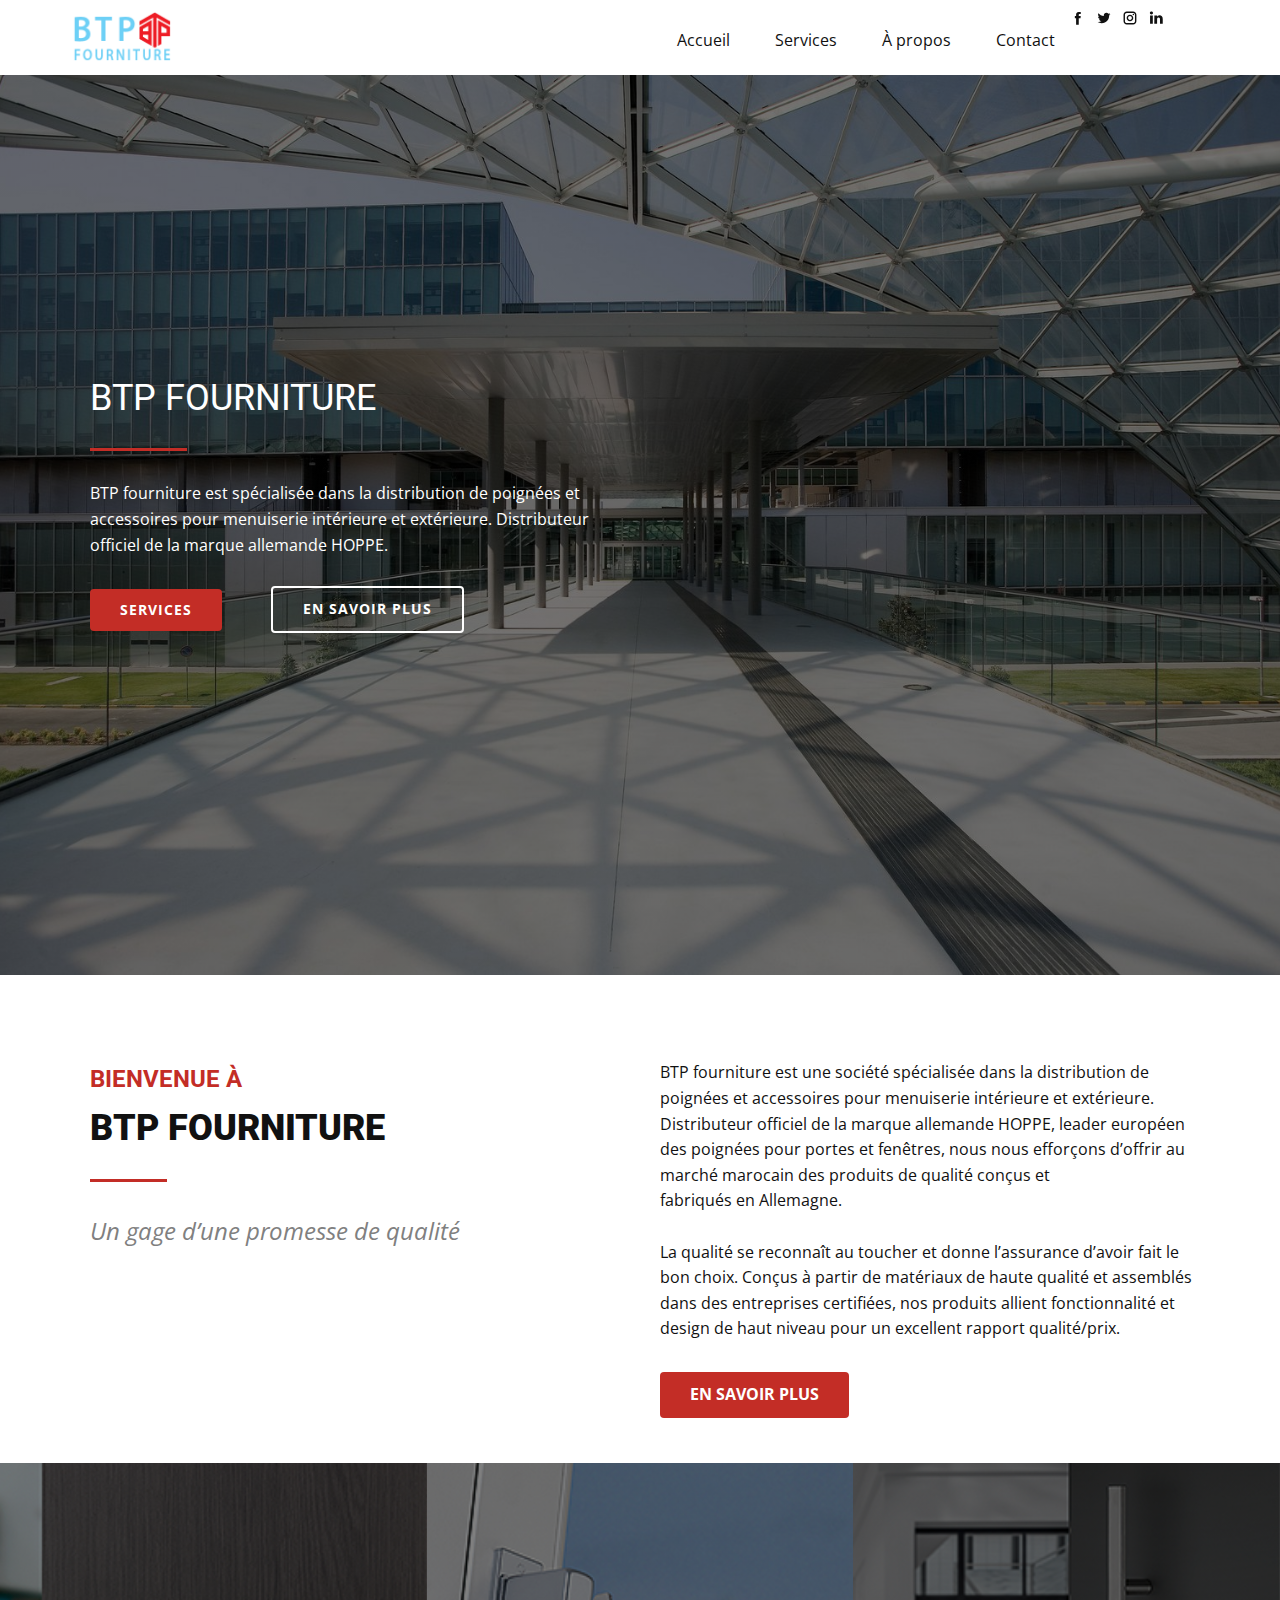
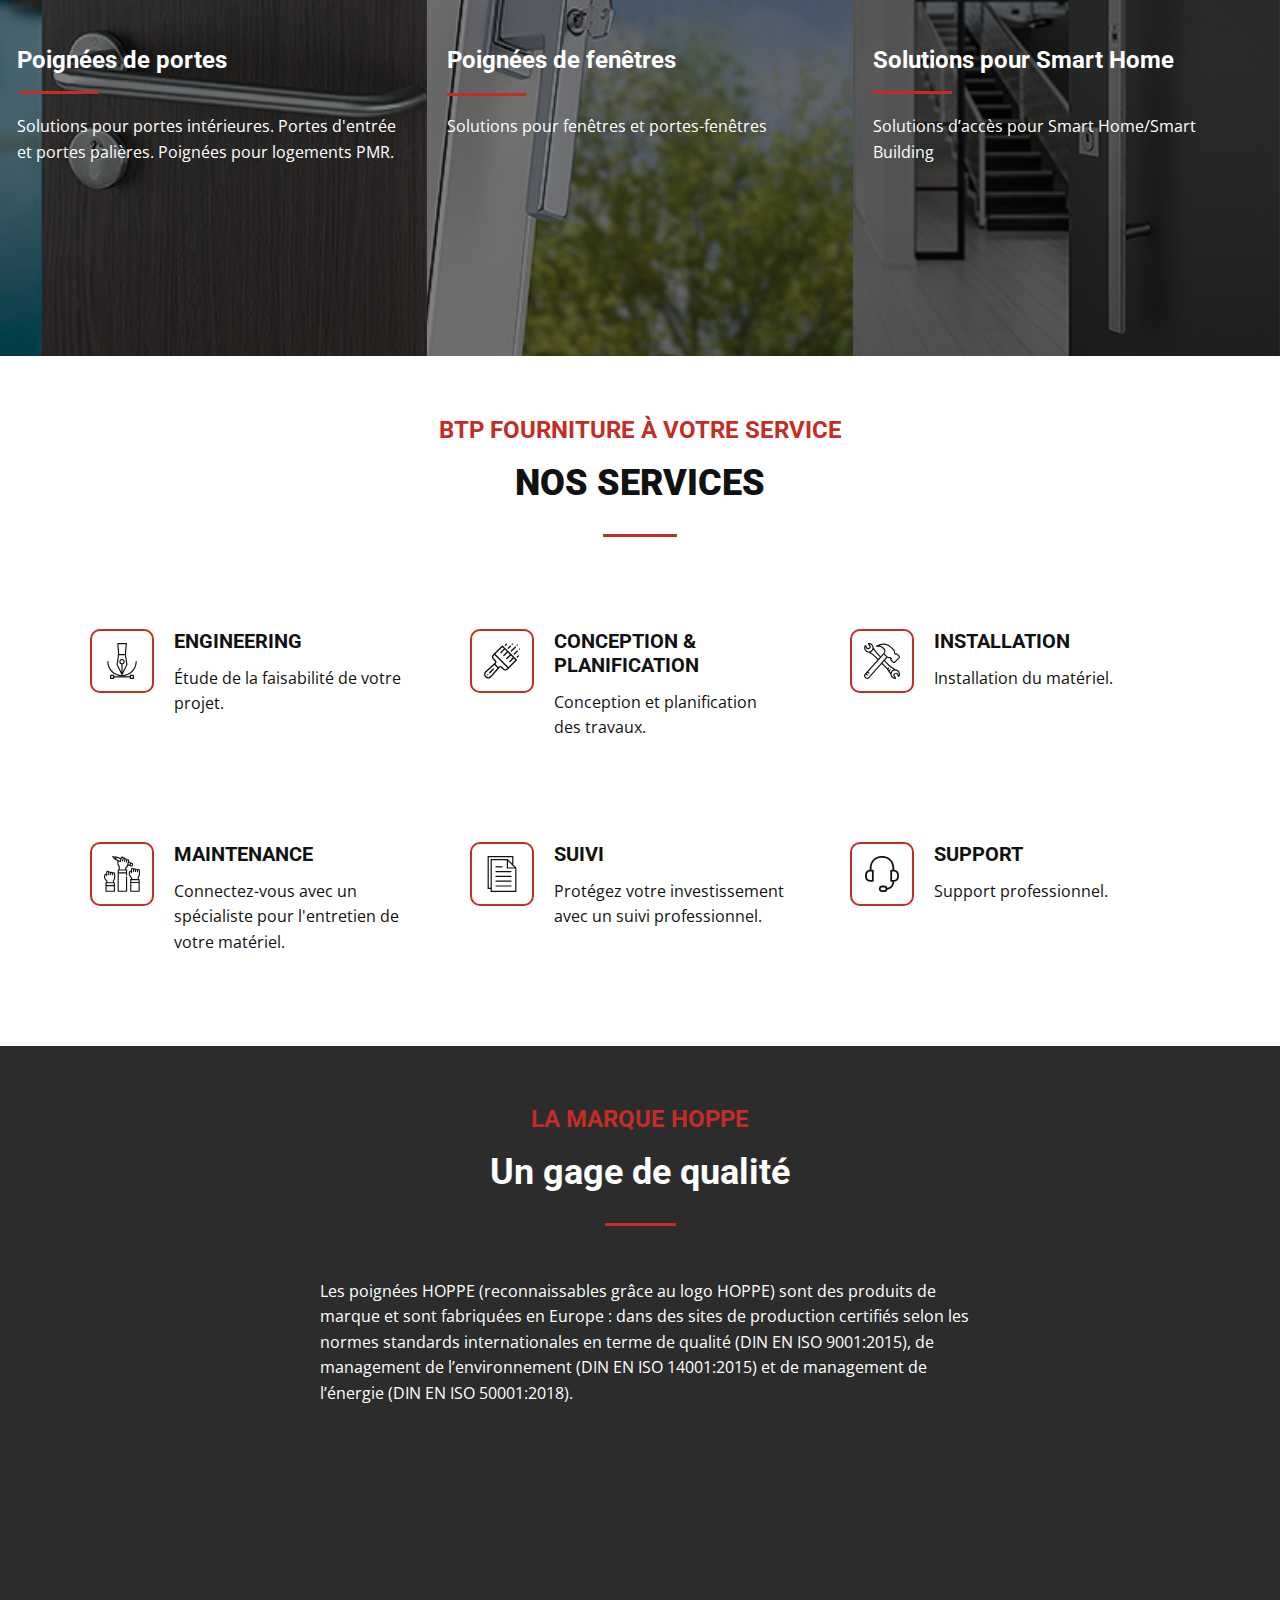
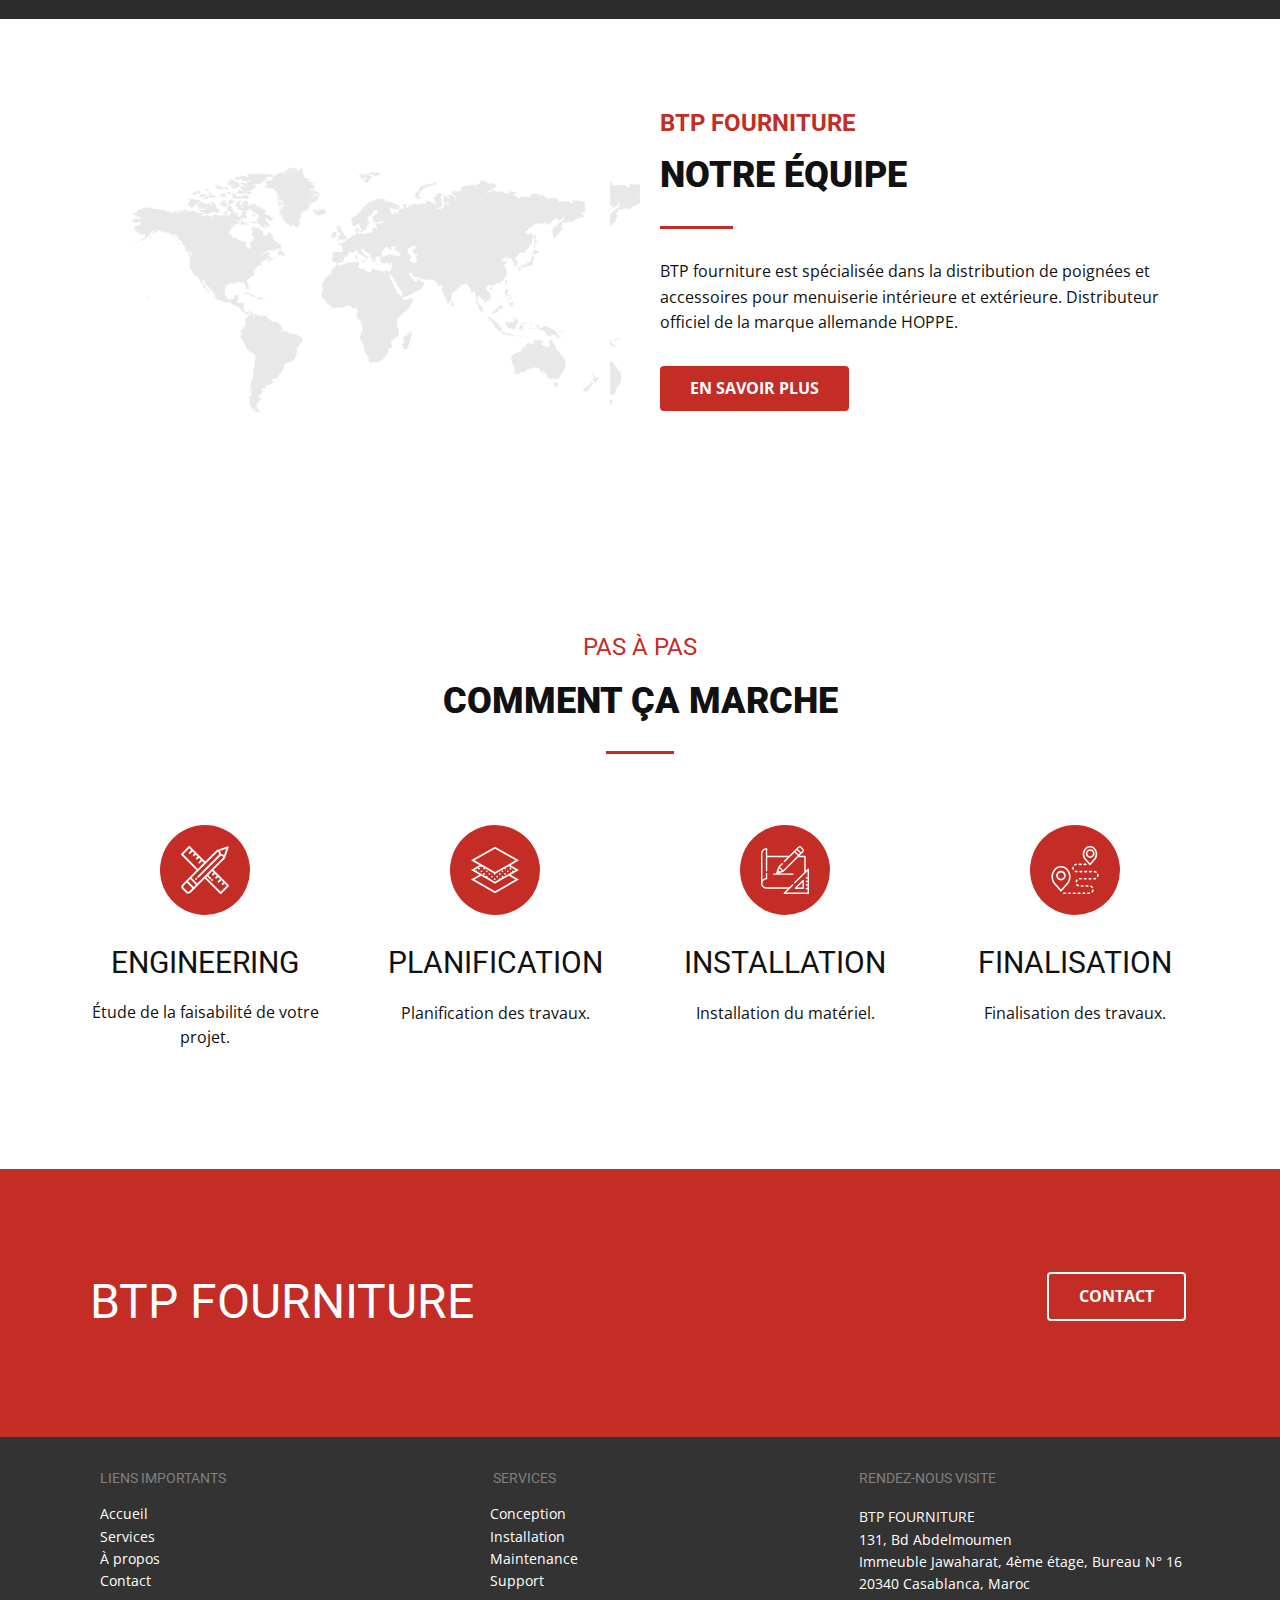
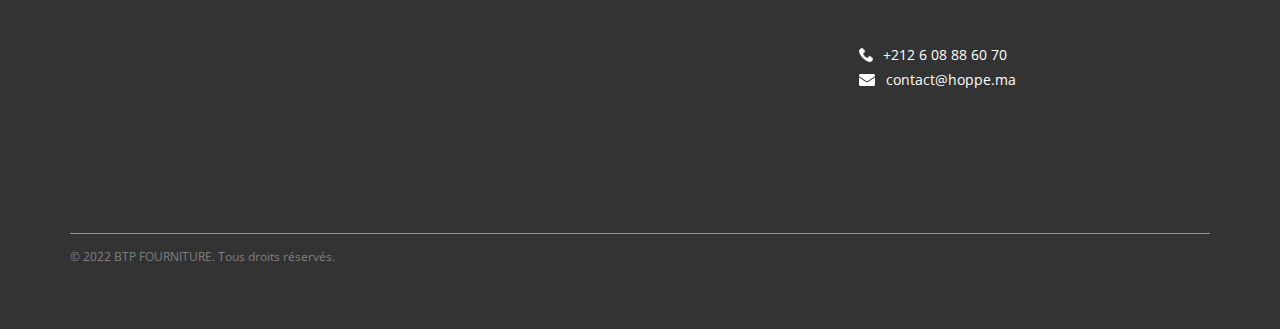
<file: index.html>
<!DOCTYPE html>
<html style="font-size: 16px;">
  <head>
    <meta name="viewport" content="width=device-width, initial-scale=1.0">
    <meta charset="utf-8">
    <meta name="keywords" content="">
    <meta name="description" content="">
    <meta name="page_type" content="np-template-header-footer-from-plugin">
    <title>BTP Fourniture</title>
    <link rel="stylesheet" href="nicepage.css" media="screen">
<link rel="stylesheet" href="index.css" media="screen">
    <script class="u-script" type="text/javascript" src="jquery.js" defer=""></script>
    <script class="u-script" type="text/javascript" src="nicepage.js" defer=""></script>
    <link rel="icon" href="images/favicon1.png">
    <link id="u-theme-google-font" rel="stylesheet" href="https://fonts.googleapis.com/css?family=Roboto:100,100i,300,300i,400,400i,500,500i,700,700i,900,900i|Open+Sans:300,300i,400,400i,500,500i,600,600i,700,700i,800,800i">
    
    
    
    
    
    
    
    
    
    <script type="application/ld+json">{
		"@context": "http://schema.org",
		"@type": "Organization",
		"name": "hoppe",
		"logo": "images/logo.png",
		"sameAs": [
				"/"
		]
}</script>
    <meta name="theme-color" content="#c32d26">
    <meta property="og:title" content="BTP Fourniture">
    <meta property="og:description" content="">
    <meta property="og:type" content="website">
  </head>
  <body data-home-page="index.html" data-home-page-title="index" class="u-backlink-hidden u-body u-xl-mode"><header class="u-clearfix u-header u-white u-header" id="sec-28bf"><div class="u-clearfix u-sheet u-valign-middle-lg u-valign-middle-xl u-sheet-1">
        <div class="u-social-icons u-spacing-10 u-social-icons-1">
          <a class="u-social-url" target="_blank" href="/" title="Facebook"><span class="u-icon u-icon-circle u-social-facebook u-social-icon u-icon-1"><svg class="u-svg-link" preserveAspectRatio="xMidYMin slice" viewBox="0 0 112.2 112.2"><use xmlns:xlink="http://www.w3.org/1999/xlink" xlink:href="#svg-a1e9"></use></svg><svg x="0px" y="0px" viewBox="0 0 112.2 112.2" enable-background="new 0 0 112.2 112.2" xml:space="preserve" id="svg-a1e9" class="u-svg-content"><path d="M75.5,28.8H65.4c-1.5,0-4,0.9-4,4.3v9.4h13.9l-1.5,15.8H61.4v45.1H42.8V58.3h-8.8V42.4h8.8V32.2 c0-7.4,3.4-18.8,18.8-18.8h13.8v15.4H75.5z"></path></svg></span>
          </a>
          <a class="u-social-url" target="_blank" href=""><span class="u-icon u-icon-circle u-social-icon u-social-twitter u-icon-2"><svg class="u-svg-link" preserveAspectRatio="xMidYMin slice" viewBox="0 0 112.2 112.2"><use xmlns:xlink="http://www.w3.org/1999/xlink" xlink:href="#svg-e3d8"></use></svg><svg x="0px" y="0px" viewBox="0 0 112.2 112.2" enable-background="new 0 0 112.2 112.2" xml:space="preserve" id="svg-e3d8" class="u-svg-content"><path d="M92.2,38.2c0,0.8,0,1.6,0,2.3c0,24.3-18.6,52.4-52.6,52.4c-10.6,0.1-20.2-2.9-28.5-8.2 c1.4,0.2,2.9,0.2,4.4,0.2c8.7,0,16.7-2.9,23-7.9c-8.1-0.2-14.9-5.5-17.3-12.8c1.1,0.2,2.4,0.2,3.4,0.2c1.6,0,3.3-0.2,4.8-0.7 c-8.4-1.6-14.9-9.2-14.9-18c0-0.2,0-0.2,0-0.2c2.5,1.4,5.4,2.2,8.4,2.3c-5-3.3-8.3-8.9-8.3-15.4c0-3.4,1-6.5,2.5-9.2 c9.1,11.1,22.7,18.5,38,19.2c-0.2-1.4-0.4-2.8-0.4-4.3c0.1-10,8.3-18.2,18.5-18.2c5.4,0,10.1,2.2,13.5,5.7c4.3-0.8,8.1-2.3,11.7-4.5 c-1.4,4.3-4.3,7.9-8.1,10.1c3.7-0.4,7.3-1.4,10.6-2.9C98.9,32.3,95.7,35.5,92.2,38.2z"></path></svg></span>
          </a>
          <a class="u-social-url" target="_blank" href=""><span class="u-icon u-icon-circle u-social-icon u-social-instagram u-icon-3"><svg class="u-svg-link" preserveAspectRatio="xMidYMin slice" viewBox="0 0 112.2 112.2"><use xmlns:xlink="http://www.w3.org/1999/xlink" xlink:href="#svg-45d4"></use></svg><svg x="0px" y="0px" viewBox="0 0 112.2 112.2" enable-background="new 0 0 112.2 112.2" xml:space="preserve" id="svg-45d4" class="u-svg-content"><path d="M55.9,32.9c-12.8,0-23.2,10.4-23.2,23.2s10.4,23.2,23.2,23.2s23.2-10.4,23.2-23.2S68.7,32.9,55.9,32.9z M55.9,69.4c-7.4,0-13.3-6-13.3-13.3c-0.1-7.4,6-13.3,13.3-13.3s13.3,6,13.3,13.3C69.3,63.5,63.3,69.4,55.9,69.4z"></path><path d="M79.7,26.8c-3,0-5.4,2.5-5.4,5.4s2.5,5.4,5.4,5.4c3,0,5.4-2.5,5.4-5.4S82.7,26.8,79.7,26.8z"></path><path d="M78.2,11H33.5C21,11,10.8,21.3,10.8,33.7v44.7c0,12.6,10.2,22.8,22.7,22.8h44.7c12.6,0,22.7-10.2,22.7-22.7 V33.7C100.8,21.1,90.6,11,78.2,11z M91,78.4c0,7.1-5.8,12.8-12.8,12.8H33.5c-7.1,0-12.8-5.8-12.8-12.8V33.7 c0-7.1,5.8-12.8,12.8-12.8h44.7c7.1,0,12.8,5.8,12.8,12.8V78.4z"></path></svg></span>
          </a>
          <a class="u-social-url" target="_blank" href=""><span class="u-icon u-icon-circle u-social-icon u-social-linkedin u-icon-4"><svg class="u-svg-link" preserveAspectRatio="xMidYMin slice" viewBox="0 0 112.2 112.2"><use xmlns:xlink="http://www.w3.org/1999/xlink" xlink:href="#svg-11f6"></use></svg><svg x="0px" y="0px" viewBox="0 0 112.2 112.2" enable-background="new 0 0 112.2 112.2" xml:space="preserve" id="svg-11f6" class="u-svg-content"><path d="M33.8,96.8H14.5v-58h19.3V96.8z M24.1,30.9L24.1,30.9c-6.6,0-10.8-4.5-10.8-10.1c0-5.8,4.3-10.1,10.9-10.1 S34.9,15,35.1,20.8C35.1,26.4,30.8,30.9,24.1,30.9z M103.3,96.8H84.1v-31c0-7.8-2.7-13.1-9.8-13.1c-5.3,0-8.5,3.6-9.9,7.1 c-0.6,1.3-0.6,3-0.6,4.8V97H44.5c0,0,0.3-52.6,0-58h19.3v8.2c2.6-3.9,7.2-9.6,17.4-9.6c12.7,0,22.2,8.4,22.2,26.1V96.8z"></path></svg></span>
          </a>
        </div>
        <a href="/" class="u-image u-logo u-image-1" data-image-width="214" data-image-height="114" title="Hoppe Maroc">
          <img src="images/logo.png" class="u-logo-image u-logo-image-1">
        </a>
        <nav class="u-menu u-menu-dropdown u-offcanvas u-menu-1">
          <div class="menu-collapse" style="font-size: 1rem; letter-spacing: 0px;">
            <a class="u-button-style u-custom-left-right-menu-spacing u-custom-padding-bottom u-custom-text-color u-custom-top-bottom-menu-spacing u-nav-link u-text-active-palette-1-base u-text-hover-palette-2-base" href="#">
              <svg class="u-svg-link" viewBox="0 0 24 24"><use xmlns:xlink="http://www.w3.org/1999/xlink" xlink:href="#menu-hamburger"></use></svg>
              <svg class="u-svg-content" version="1.1" id="menu-hamburger" viewBox="0 0 16 16" x="0px" y="0px" xmlns:xlink="http://www.w3.org/1999/xlink" xmlns="http://www.w3.org/2000/svg"><g><rect y="1" width="16" height="2"></rect><rect y="7" width="16" height="2"></rect><rect y="13" width="16" height="2"></rect>
</g></svg>
            </a>
          </div>
          <div class="u-custom-menu u-nav-container">
            <ul class="u-nav u-spacing-15 u-unstyled u-nav-1"><li class="u-nav-item"><a class="u-button-style u-nav-link" href="index.html" style="padding: 10px 15px;">Accueil</a>
</li><li class="u-nav-item"><a class="u-button-style u-nav-link" href="index.html#sec-e8bd" data-page-id="67477769" style="padding: 10px 15px;">Services</a>
</li><li class="u-nav-item"><a class="u-button-style u-nav-link" href="about.html" style="padding: 10px 15px;">À propos</a>
</li><li class="u-nav-item"><a class="u-button-style u-nav-link" href="contact.html" style="padding: 10px 15px;">Contact</a>
</li></ul>
          </div>
          <div class="u-custom-menu u-nav-container-collapse">
            <div class="u-black u-container-style u-inner-container-layout u-opacity u-opacity-95 u-sidenav">
              <div class="u-inner-container-layout u-sidenav-overflow">
                <div class="u-menu-close"></div>
                <ul class="u-align-center u-nav u-popupmenu-items u-unstyled u-nav-2"><li class="u-nav-item"><a class="u-button-style u-nav-link" href="index.html">Accueil</a>
</li><li class="u-nav-item"><a class="u-button-style u-nav-link" href="index.html#sec-e8bd" data-page-id="67477769">Services</a>
</li><li class="u-nav-item"><a class="u-button-style u-nav-link" href="about.html">À propos</a>
</li><li class="u-nav-item"><a class="u-button-style u-nav-link" href="contact.html">Contact</a>
</li></ul>
              </div>
            </div>
            <div class="u-black u-menu-overlay u-opacity u-opacity-70"></div>
          </div>
        </nav>
      </div><style class="u-sticky-style" data-style-id="ff0d">.u-sticky-fixed.u-sticky-ff0d:before, .u-body.u-sticky-fixed .u-sticky-ff0d:before {
borders: bottom !important; border-width: 1px !important; border-color: #eaeaea !important
}</style></header> 
    <section class="u-clearfix u-image u-shading u-section-1" id="sec-cc32" data-image-width="4368" data-image-height="2912">
      <div class="u-clearfix u-sheet u-valign-middle u-sheet-1">
        <div class="u-container-style u-expanded-width-xs u-group u-group-1">
          <div class="u-container-layout u-container-layout-1">
            <h1 class="u-heading-font u-text u-text-1">btp FOURNITURE</h1>
            <div class="u-border-3 u-border-palette-1-base u-line u-line-horizontal u-line-1"></div>
            <p class="u-text u-text-font u-text-2"> BTP fourniture est spécialisée dans la distribution de poignées et accessoires pour menuiserie intérieure et extérieure. Distributeur officiel de la marque allemande HOPPE.</p>
            <a href="about.html" data-page-id="1779119305" class="u-border-2 u-border-white u-btn u-btn-round u-button-style u-custom u-radius-4 u-btn-1">En savoir plus</a>
            <a href="index.html#sec-e8bd" data-page-id="67477769" class="u-border-none u-btn u-btn-round u-button-style u-custom u-palette-1-base u-radius-4 u-text-white u-btn-2">Services</a>
          </div>
        </div>
      </div>
    </section>
    <section class="u-clearfix u-white u-section-2" id="sec-4b72">
      <div class="u-clearfix u-sheet u-valign-middle u-sheet-1">
        <div class="u-clearfix u-expanded-width u-layout-wrap u-layout-wrap-1">
          <div class="u-layout">
            <div class="u-layout-row">
              <div class="u-container-style u-layout-cell u-left-cell u-similar-fill u-size-30 u-layout-cell-1">
                <div class="u-container-layout u-container-layout-1">
                  <h3 class="u-heading-font u-text u-text-palette-1-base u-text-1"> BIENVENUE À</h3>
                  <h2 class="u-heading-font u-text u-text-2">btp fourniture</h2>
                  <div class="u-border-3 u-border-palette-1-base u-line u-line-horizontal u-line-1"></div>
                  <p class="u-text u-text-font u-text-grey-50 u-text-3">Un ​​gage d’une promesse de qualité</p>
                </div>
              </div>
              <div class="u-container-style u-layout-cell u-right-cell u-similar-fill u-size-30 u-layout-cell-2">
                <div class="u-container-layout u-container-layout-2">
                  <p class="u-text u-text-font u-text-4"> BTP fourniture est une société spécialisée dans la distribution de poignées et accessoires pour menuiserie intérieure et extérieure. Distributeur officiel de la marque allemande HOPPE, leader européen des poignées pour portes et fenêtres, nous nous efforçons d’offrir au marché marocain des produits de qualité conçus et fabriqués&nbsp;en&nbsp;Allemagne.<br>
                    <br>La qualité se reconnaît au toucher et donne l’assurance d’avoir fait le bon choix. Conçus à partir de matériaux de haute qualité et assemblés dans des entreprises certifiées, nos produits allient fonctionnalité et design de haut niveau pour un excellent rapport qualité/prix.<br>
                  </p>
                  <a href="about.html" data-page-id="1779119305" class="u-btn u-btn-round u-button-style u-custom u-palette-1-base u-radius-4 u-text-white u-btn-1">En savoir plus</a>
                </div>
              </div>
            </div>
          </div>
        </div>
      </div>
    </section>
    <section class="u-clearfix u-white u-section-3" id="sec-ffe9">
      <div class="u-clearfix u-expanded-width u-layout-wrap u-layout-wrap-1">
        <div class="u-layout">
          <div class="u-layout-row">
            <div class="u-container-style u-image u-layout-cell u-left-cell u-shading u-similar-fill u-size-20 u-size-20-md u-image-1" data-image-width="302" data-image-height="302">
              <div class="u-container-layout u-container-layout-1">
                <h3 class="u-heading-font u-text u-text-1">Poignées de portes</h3>
                <div class="u-border-3 u-border-palette-1-base u-line u-line-horizontal u-line-1"></div>
                <p class="u-text u-text-font u-text-2"> Solutions pour portes intérieures. Portes d'entrée et portes palières. Poignées pour logements PMR.</p>
              </div>
            </div>
            <div class="u-container-style u-image u-layout-cell u-shading u-similar-fill u-size-20 u-size-20-md u-image-2" data-image-width="302" data-image-height="302">
              <div class="u-container-layout u-container-layout-2">
                <h3 class="u-heading-font u-text u-text-3">Poignées de fenêtres</h3>
                <div class="u-border-3 u-border-palette-1-base u-line u-line-horizontal u-line-2"></div>
                <p class="u-text u-text-font u-text-4"> Solutions pour fenêtres et portes-fenêtres</p>
              </div>
            </div>
            <div class="u-container-style u-image u-layout-cell u-right-cell u-shading u-similar-fill u-size-20 u-size-20-md u-image-3" data-image-width="302" data-image-height="302">
              <div class="u-container-layout u-container-layout-3">
                <h3 class="u-heading-font u-text u-text-5"> Solutions pour Smart Home</h3>
                <div class="u-border-3 u-border-palette-1-base u-line u-line-horizontal u-line-3"></div>
                <p class="u-text u-text-font u-text-6"> Solutions d’accès pour Smart Home/Smart Building</p>
              </div>
            </div>
          </div>
        </div>
      </div>
    </section>
    <section class="u-clearfix u-white u-section-4" id="sec-e8bd">
      <div class="u-clearfix u-sheet u-sheet-1">
        <div class="u-align-center u-container-style u-group u-similar-fill u-group-1">
          <div class="u-container-layout u-container-layout-1">
            <h3 class="u-heading-font u-text u-text-palette-1-base u-text-1">BTP FOURNITURE À VOTRE SERVICE</h3>
            <h2 class="u-heading-font u-text u-text-2">NOS SERVICES</h2>
            <div class="u-border-3 u-border-palette-1-base u-line u-line-horizontal u-line-1"></div>
          </div>
        </div>
        <div class="u-clearfix u-expanded-width u-layout-wrap u-layout-wrap-1">
          <div class="u-layout">
            <div class="u-layout-col">
              <div class="u-size-30 u-size-60-md">
                <div class="u-layout-row">
                  <div class="u-container-style u-layout-cell u-left-cell u-similar-fill u-size-20 u-size-20-md u-layout-cell-1">
                    <div class="u-container-layout"><span class="u-border-2 u-border-palette-1-base u-icon u-icon-rounded u-radius-10 u-spacing-12 u-icon-1"><svg class="u-svg-link" preserveAspectRatio="xMidYMin slice" viewBox="0 0 512 512" style=""><use xmlns:xlink="http://www.w3.org/1999/xlink" xlink:href="#svg-1199"></use></svg><svg class="u-svg-content" viewBox="0 0 512 512" x="0px" y="0px" id="svg-1199" style="enable-background:new 0 0 512 512;"><g><g><path d="M334.291,305.163L312.518,165.82L326.28,8.941c0.202-2.297-0.57-4.573-2.128-6.273C322.594,0.967,320.395,0,318.089,0    H197.086c-2.287,0-4.471,0.953-6.027,2.629s-2.344,3.925-2.173,6.205l11.461,153.718c-0.338,0.707-0.584,1.469-0.71,2.277    L177.71,305.164c-0.263,1.688,0.005,3.417,0.77,4.947l70.166,140.333c1.392,2.786,4.24,4.545,7.354,4.545s5.962-1.76,7.354-4.545    l70.167-140.334C334.286,308.581,334.554,306.851,334.291,305.163z M309.113,16.445l-12.406,141.43h-80.217l-10.545-141.43    H309.113z M256,289.439c-12.393,0-22.475-10.082-22.475-22.475c0-12.393,10.082-22.475,22.475-22.475s22.475,10.082,22.475,22.475    C278.475,279.357,268.393,289.439,256,289.439z M264.223,411.934V305.002c17.524-3.785,30.698-19.399,30.698-38.039    c0-21.461-17.46-38.921-38.921-38.921s-38.921,17.461-38.921,38.922c0,18.64,13.174,34.254,30.698,38.039v106.932l-53.415-106.829    l20.435-130.785h82.405l20.435,130.785L264.223,411.934z"></path>
</g>
</g><g><g><path d="M418.261,451.7h-43.854c-4.542,0-8.223,3.682-8.223,8.223v13.704H145.816v-13.704c0-4.541-3.68-8.223-8.223-8.223H93.739    c-4.542,0-8.223,3.682-8.223,8.223v43.854c0,4.541,3.68,8.223,8.223,8.223h43.854c4.542,0,8.223-3.682,8.223-8.223v-13.704    h220.368v13.704c0,4.541,3.68,8.223,8.223,8.223h43.854c4.542,0,8.223-3.682,8.223-8.223v-43.854    C426.484,455.382,422.803,451.7,418.261,451.7z M129.37,495.555h-27.409v-27.409h27.409V495.555z M410.039,495.555H382.63v-27.409    h27.409V495.555z"></path>
</g>
</g><g><g><path d="M457.73,254.355c-4.542,0-8.223,3.682-8.223,8.223c0,106.7-86.808,193.508-193.508,193.508S62.492,369.278,62.492,262.578    c0-4.541-3.68-8.223-8.223-8.223c-4.542,0-8.223,3.682-8.223,8.223c0,115.768,94.184,209.953,209.953,209.953    s209.953-94.185,209.953-209.953C465.953,258.037,462.272,254.355,457.73,254.355z"></path>
</g>
</g></svg></span>
                      <h3 class="u-heading-font u-text u-text-3">ENGINEERING </h3>
                      <p class="u-text u-text-font u-text-4"> Étude de la faisabilité de votre projet.</p>
                    </div>
                  </div>
                  <div class="u-container-style u-layout-cell u-similar-fill u-size-20 u-size-20-md u-layout-cell-2">
                    <div class="u-container-layout">
                      <h3 class="u-heading-font u-text u-text-5">CONCEPTION &amp; PLANIFICATION</h3><span class="u-border-2 u-border-palette-1-base u-icon u-icon-rounded u-radius-10 u-spacing-12 u-icon-2"><svg class="u-svg-link" preserveAspectRatio="xMidYMin slice" viewBox="0 0 511.999 511.999" style=""><use xmlns:xlink="http://www.w3.org/1999/xlink" xlink:href="#svg-6b12"></use></svg><svg class="u-svg-content" viewBox="0 0 511.999 511.999" x="0px" y="0px" id="svg-6b12" style="enable-background:new 0 0 511.999 511.999;"><g><g><path d="M509.067,80.055c-3.9-3.9-10.24-3.9-14.14,0c-3.91,3.91-3.91,10.24,0,14.14c3.9,3.91,10.24,3.91,14.14,0    C512.977,90.295,512.977,83.965,509.067,80.055z"></path>
</g>
</g><g><g><path d="M480.786,23.485c-3.91-3.9-10.24-3.9-14.15,0c-3.9,3.91-3.9,10.24,0,14.14c3.91,3.91,10.24,3.91,14.15,0    C484.687,33.725,484.687,27.395,480.786,23.485z"></path>
</g>
</g><g><g><path d="M410.076,9.345c-3.91-3.9-10.24-3.9-14.15,0c-3.9,3.91-3.9,10.24,0,14.14c3.91,3.91,10.24,3.91,14.15,0    C413.977,19.585,413.977,13.255,410.076,9.345z"></path>
</g>
</g><g><g><path d="M59.977,445.605c-3.91-3.899-10.24-3.899-14.15,0c-3.9,3.91-3.9,10.24,0,14.15c3.91,3.9,10.24,3.9,14.15,0    C63.876,455.845,63.876,449.515,59.977,445.605z"></path>
</g>
</g><g><g><path d="M141.281,362.808c-3.953-3.856-10.284-3.779-14.141,0.174l-53.11,54.43c-3.857,3.952-3.779,10.283,0.173,14.141    c1.945,1.897,4.465,2.843,6.983,2.843c2.601,0,5.199-1.008,7.158-3.017l53.11-54.43    C145.311,372.997,145.232,366.666,141.281,362.808z"></path>
</g>
</g><g><g><path d="M466.638,235.623l-35.272-35.271c-0.053-0.054-0.106-0.107-0.16-0.16l-42.276-42.276c-0.049-0.05-0.098-0.099-0.148-0.148    l-42.273-42.273c-0.048-0.049-0.097-0.098-0.146-0.146l-42.285-42.285c-0.047-0.048-0.095-0.096-0.144-0.144l-35.285-35.285    c-1.875-1.875-4.419-2.929-7.071-2.929c-2.652,0-5.196,1.054-7.071,2.929L141.378,150.761l-14.155,14.146    c-19.488,19.5-19.487,51.221,0.002,70.71l28.291,28.29c1.888,1.889,2.928,4.398,2.928,7.068s-1.04,5.181-2.928,7.069    l-13.951,13.95L20.425,400.486c-0.005,0.004-0.009,0.009-0.014,0.013c-1.026,0.907-1.966,1.786-2.866,2.685    c-23.394,23.394-23.394,61.459,0,84.853c11.315,11.314,26.382,17.546,42.426,17.546c16.043,0,31.111-6.231,42.424-17.544    c0.915-0.914,1.816-1.877,2.755-2.943c0.002-0.002,0.004-0.005,0.006-0.008c0.005-0.005,0.01-0.01,0.014-0.015l107.151-122.41    l13.906-13.907c3.898-3.898,10.24-3.897,14.139,0.001l28.287,28.276c9.443,9.45,21.999,14.654,35.353,14.654    s25.91-5.204,35.349-14.649l14.153-14.142l113.129-113.13C470.542,245.861,470.542,239.529,466.638,235.623z M90.123,471.899    L90.123,471.899c-0.649,0.735-1.259,1.388-1.867,1.995c-7.538,7.538-17.582,11.688-28.284,11.688s-20.746-4.15-28.283-11.688    c-15.596-15.596-15.596-40.972-0.002-56.565c0.621-0.62,1.282-1.238,2.021-1.89c0.01-0.009,0.019-0.019,0.029-0.028    c0.011-0.01,0.022-0.017,0.033-0.027l114.3-102.365l43.261,43.261L90.123,471.899z M325.214,362.897    c-5.665,5.669-13.197,8.791-21.207,8.791c-8.01,0-15.541-3.122-21.21-8.795l-28.289-28.279c-11.695-11.695-30.726-11.694-42.422,0    l-7.069,7.069l-42.427-42.427l7.068-7.068c5.666-5.667,8.786-13.2,8.786-21.212c0-8.012-3.121-15.545-8.786-21.211l-28.29-28.29    c-11.694-11.693-11.693-30.728-0.003-42.425l7.079-7.074l183.848,183.848L325.214,362.897z M346.438,341.684L162.589,157.835    l98.987-98.987l21.217,21.217l-49.497,49.489c-3.906,3.904-3.906,10.236-0.001,14.142c1.953,1.953,4.512,2.93,7.072,2.93    c2.559,0,5.118-0.977,7.07-2.929l49.499-49.49l28.288,28.288l-49.498,49.489c-3.906,3.904-3.906,10.236-0.001,14.142    c1.953,1.953,4.512,2.93,7.072,2.93c2.559,0,5.118-0.977,7.07-2.929l49.499-49.49l28.278,28.278l-49.497,49.489    c-3.906,3.904-3.906,10.236-0.001,14.142c1.953,1.953,4.512,2.93,7.072,2.93c2.559,0,5.118-0.977,7.07-2.929l49.498-49.49    l28.288,28.288l-49.497,49.489c-3.906,3.904-3.906,10.236-0.001,14.142c1.953,1.953,4.512,2.93,7.072,2.93    c2.559,0,5.118-0.977,7.07-2.929l49.499-49.49l21.209,21.209L346.438,341.684z"></path>
</g>
</g><g><g><path d="M381.788,37.634c-3.905-3.904-10.237-3.904-14.143,0l-28.28,28.28c-3.905,3.905-3.905,10.237,0,14.143    c1.954,1.952,4.513,2.929,7.072,2.929c2.559,0,5.119-0.977,7.071-2.929l28.28-28.28C385.693,47.872,385.693,41.54,381.788,37.634z    "></path>
</g>
</g><g><g><path d="M325.218,9.343c-3.905-3.903-10.237-3.904-14.142,0l-14.14,14.14c-3.905,3.905-3.906,10.237,0,14.143    c1.953,1.953,4.512,2.929,7.071,2.929c2.559,0,5.119-0.977,7.071-2.929l14.14-14.14C329.123,19.581,329.124,13.249,325.218,9.343z    "></path>
</g>
</g><g><g><path d="M452.498,51.774c-3.905-3.904-10.237-3.904-14.143,0l-56.57,56.57c-3.904,3.905-3.904,10.238,0.001,14.143    c1.953,1.952,4.512,2.929,7.071,2.929s5.119-0.977,7.071-2.929l56.57-56.57C456.403,62.012,456.403,55.68,452.498,51.774z"></path>
</g>
</g><g><g><path d="M480.789,108.345c-3.905-3.907-10.236-3.906-14.142-0.002l-42.43,42.42c-3.906,3.905-3.906,10.236-0.001,14.143    c1.953,1.953,4.512,2.93,7.072,2.93c2.559,0,5.118-0.977,7.07-2.928l42.43-42.42C484.693,118.583,484.693,112.252,480.789,108.345    z"></path>
</g>
</g><g><g><path d="M494.928,179.054c-3.905-3.904-10.237-3.904-14.142,0l-14.14,14.14c-3.905,3.905-3.905,10.237,0,14.143    c1.953,1.952,4.512,2.929,7.071,2.929s5.119-0.977,7.071-2.929l14.14-14.14C498.833,189.292,498.833,182.96,494.928,179.054z"></path>
</g>
</g></svg></span>
                      <p class="u-text u-text-font u-text-6">Conception et planification des travaux.</p>
                    </div>
                  </div>
                  <div class="u-container-style u-layout-cell u-right-cell u-similar-fill u-size-20 u-size-20-md u-layout-cell-3">
                    <div class="u-container-layout">
                      <h3 class="u-heading-font u-text u-text-7"> INSTALLATION</h3><span class="u-border-2 u-border-palette-1-base u-icon u-icon-rounded u-radius-10 u-spacing-12 u-icon-3"><svg class="u-svg-link" preserveAspectRatio="xMidYMin slice" viewBox="0 0 512.257 512.257" style=""><use xmlns:xlink="http://www.w3.org/1999/xlink" xlink:href="#svg-5970"></use></svg><svg class="u-svg-content" viewBox="0 0 512.257 512.257" x="0px" y="0px" id="svg-5970" style="enable-background:new 0 0 512.257 512.257;"><g transform="translate(1 1)"><g><path d="M482.059,385.817c-10.639-7.487-22.917-11.509-35.319-12.165c-46.744-30.61-77.364-53.585-95.241-71.462l-54.915-54.915    l33.324-37.302c6.316,3.565,13.099,5.914,19.884,6.883c5.12,0.853,8.533,0.853,11.947,0.853c6.827,0,8.533,0,15.36,5.973    c-3.413,2.56-5.12,6.827-5.12,11.093s1.707,9.387,5.12,12.8l29.867,29.867c4.267,5.12,11.093,7.68,17.92,7.68    s13.653-2.56,17.92-8.533l60.587-60.587c5.12-4.267,7.68-11.093,7.68-17.92s-2.56-12.8-7.68-17.92l-29.867-29.867    c-3.413-3.413-7.68-5.12-11.947-5.12s-8.533,2.56-11.947,5.12c-6.827-5.973-6.827-7.68-6.827-14.507c0-3.413,0-7.68-1.707-12.8    c-1.707-11.947-7.68-23.893-17.067-33.28l-30.72-30.72c-17.92-17.92-26.453-26.453-49.493-36.693    c-49.493-23.04-99.84-18.773-173.227,14.507c-4.267,1.707-5.973,5.12-5.12,9.387s4.267,6.827,8.533,6.827h11.093    c37.547,0,57.173,0,91.307,34.133c14.946,14.946,15.377,37.863,1.986,54.724c-1.805,0.272-3.179,1.082-4.546,2.449l-37.906,42.308    l-28.654-28.654c-31.494-31.494-53.646-61.291-70.695-94.47c-0.895-16.789-7.632-32.497-19.758-44.623    C102.325,4.377,81.845-2.45,61.365-0.743c-2.56,0.853-5.12,2.56-5.973,4.267c-1.707,2.56-1.707,5.973,0,8.533l23.893,42.667    c-5.12,11.093-17.067,17.92-29.013,17.067L25.525,30.83c-0.853-2.56-4.267-4.267-6.827-4.267c-2.56-0.853-5.12,0.853-6.827,3.413    c-20.48,30.72-12.8,71.68,17.92,93.013c10.584,7.56,22.508,11.764,34.584,12.626c0.135,0.057,0.262,0.127,0.402,0.174    c33.28,17.067,63.147,39.253,94.72,70.827l31.209,30.499L9.312,439.577c-6.827,6.827-10.24,16.213-10.24,25.6    c0,9.387,3.413,17.92,10.24,24.747l11.947,11.947c6.827,5.973,15.36,9.387,23.893,9.387s17.92-3.413,24.747-10.24l181.187-202.813    l52.626,52.626c17.903,17.903,40.917,49.435,71.594,95.444c1.1,16.423,7.821,31.757,19.713,43.649    c12.8,12.8,29.867,19.627,47.787,19.627c2.56,0,5.12,0,6.827,0c2.56,0,5.12-1.707,6.827-4.267s1.707-5.973,0-8.533l-24.747-41.813    c5.973-11.093,17.067-17.92,29.867-17.067l23.893,40.96c0.853,2.56,4.267,4.267,6.827,4.267c3.413-0.853,5.973-1.707,7.68-4.267    C520.459,448.11,511.925,407.15,482.059,385.817z M287.499,73.497c-27.307-26.453-47.787-34.987-70.827-37.547    c48.64-15.36,84.48-14.507,120.32,1.707c20.48,8.533,27.307,15.36,45.227,33.28l30.72,30.72    c6.827,6.827,11.093,15.36,11.947,23.893c0.853,4.267,0.853,7.68,0.853,10.24c0,9.387,0.853,16.213,11.093,26.453    c3.413,3.413,8.533,5.12,12.8,5.12c5.12,0,9.387-1.707,11.947-5.12l29.867,29.867c1.707,1.707,2.56,3.413,2.56,5.973    s-0.853,4.267-2.56,5.973l-60.587,60.587c-3.413,3.413-8.533,3.413-11.947,0l-29.867-29.867c3.413-2.56,5.12-6.827,4.267-11.947    c0-4.267-1.707-9.387-5.12-12.8c-10.24-10.24-17.067-11.093-26.453-11.093c-2.56,0-5.973,0-10.24-0.853    c-9.387-0.853-17.067-5.12-23.893-11.947l-36.693-36.693C309.685,126.404,307.979,93.977,287.499,73.497z M19.552,53.017    l17.92,30.72c1.707,2.56,4.267,4.267,6.827,4.267h4.267c19.627,0.853,37.547-9.387,46.08-26.453l1.707-4.267    c1.707-2.56,1.707-5.12,0-7.68L77.579,17.177c10.24,1.707,19.627,6.827,27.307,14.507c8.798,9.531,14.431,21.585,14.764,34.533    c-0.165,0.657-0.258,1.364-0.258,2.161c0,3.952-0.477,7.807-1.36,11.523c-3.219,12.356-10.938,23.129-21.68,30.291    c-17.067,11.093-40.107,11.093-57.173-0.853C21.259,96.537,13.579,73.497,19.552,53.017z M171.445,194.67    c-25.6-26.453-51.2-46.933-78.507-63.147c4.267-1.707,9.387-4.267,13.653-6.827c12.8-8.533,21.333-19.627,26.453-33.28    c16.213,27.307,36.693,52.907,62.293,78.507l29.31,29.31l-22.985,25.655L171.445,194.67z M57.952,488.217    c-6.827,6.827-17.92,7.68-24.747,0.853l-11.947-11.093c-3.413-3.413-5.12-7.68-5.12-11.947c0-5.12,1.707-9.387,5.973-13.653    l4.833-5.407l12.234,12.234c1.707,1.707,3.413,2.56,5.973,2.56s4.267-0.853,5.973-2.56c3.413-3.413,3.413-8.533,0-11.947    l-12.904-12.904l11.277-12.617l13.574,13.574c1.707,1.707,3.413,2.56,5.973,2.56s4.267-0.853,5.973-2.56    c3.413-3.413,3.413-8.533,0-11.947L60.775,409.12l219.494-245.573l35.84,35.84l-35.215,39.399    c-1.006,0.426-1.896,1.077-2.782,1.964l-34.133,38.4c-0.975,0.975-1.661,2.091-2.079,3.264L57.952,488.217z M262.762,285.134    l23.353-26.14l55.143,55.143c15.36,16.213,41.813,36.693,80.213,62.293c-5.12,1.707-10.24,4.267-15.36,7.68    c-10.587,6.617-18.085,15.804-23.31,25.96c-0.077,0.145-0.148,0.293-0.224,0.439c-0.31,0.611-0.612,1.225-0.906,1.843    c-0.421,0.875-0.821,1.76-1.204,2.654c-0.262,0.605-0.523,1.21-0.77,1.819c-0.035,0.088-0.069,0.176-0.104,0.264    c-0.269,0.668-0.536,1.336-0.788,2.008c-4.847-7.109-9.51-13.818-13.995-20.138l11.435-11.435c3.413-3.413,3.413-8.533,0-11.947    c-3.413-3.413-8.533-3.413-11.947,0l-9.513,9.513c-3.546-4.812-6.971-9.351-10.275-13.618l7.842-7.842    c3.413-3.413,3.413-8.533,0-11.947c-3.413-3.413-8.533-3.413-11.947,0l-6.514,6.514c-6.272-7.559-12.057-13.992-17.379-19.314    L262.762,285.134z M491.445,455.79l-17.92-30.72c-1.707-2.56-4.267-4.267-6.827-4.267h-4.267    c-19.627-1.707-37.547,9.387-46.08,26.453l-1.707,4.267c-1.707,2.56-1.707,5.12,0,7.68l18.773,32.427    c-10.24-1.707-19.627-6.827-27.307-14.507c-8.631-9.351-14.21-21.13-14.735-33.797c0.146-0.624,0.228-1.294,0.228-2.043    c0-10.81,3.432-20.931,9.413-29.504c3.675-5.114,8.271-9.591,13.627-13.162c8.533-5.973,17.92-8.533,28.16-8.533    c10.24,0,20.48,3.413,29.013,9.387C489.739,412.27,497.419,435.31,491.445,455.79z"></path>
</g>
</g></svg></span>
                      <p class="u-text u-text-font u-text-8"> Installation du matériel.</p>
                    </div>
                  </div>
                </div>
              </div>
              <div class="u-size-30 u-size-60-md">
                <div class="u-layout-row">
                  <div class="u-container-style u-layout-cell u-left-cell u-similar-fill u-size-20 u-size-20-md u-layout-cell-4">
                    <div class="u-container-layout"><span class="u-border-2 u-border-palette-1-base u-icon u-icon-rounded u-radius-10 u-spacing-12 u-icon-4"><svg class="u-svg-link" preserveAspectRatio="xMidYMin slice" viewBox="0 0 511.999 511.999" style=""><use xmlns:xlink="http://www.w3.org/1999/xlink" xlink:href="#svg-3067"></use></svg><svg class="u-svg-content" viewBox="0 0 511.999 511.999" x="0px" y="0px" id="svg-3067" style="enable-background:new 0 0 511.999 511.999;"><g><g><g><path d="M499.517,327.723h-5.025v-22.061c19.878-20.116,17.616-56.008,17.24-60.56v-37.581c0-12.1-9.845-21.944-21.943-21.944     h-0.843c-3.826,0-7.428,0.984-10.563,2.713c-4.024-5.052-10.227-8.298-17.173-8.298h-0.843c-3.705,0-7.227,0.91-10.324,2.552     c-4.028-4.781-10.059-7.824-16.786-7.824h-0.843c-3.068,0-6.018,0.633-8.708,1.794c-3.929-5.95-10.677-9.884-18.326-9.884h-0.843     c-12.099,0-21.943,9.845-21.943,21.945v21.147c-8.814-0.945-15.701,0.737-20.909,5.097c-11.294,9.453-10.158,28.21-9.058,46.351     c1.501,24.76,23.574,45.534,32.08,52.662v13.89h-4.237c-4.462,0-8.077,3.615-8.077,8.077v41.549v124.573     c0,4.462,3.615,8.077,8.077,8.077h119.049c4.462,0,8.077-3.615,8.077-8.077V377.349V335.8     C507.595,331.34,503.979,327.723,499.517,327.723z M368.751,260.193c-0.778-12.814-1.744-28.763,3.301-32.984     c1.874-1.57,5.547-1.971,10.541-1.19v10.971c0,4.462,3.615,8.077,8.077,8.077s8.077-3.615,8.077-8.077v-48.413     c0-3.193,2.597-5.791,5.789-5.791h0.843c3.193,0,5.791,2.598,5.791,5.791v3.747v27.436c0,4.462,3.615,8.077,8.077,8.077     s8.077-3.615,8.077-8.077v-25.835c0.995-1.853,2.93-3.047,5.089-3.047h0.843c3.193,0,5.791,2.598,5.791,5.791v1.141v21.952     c0,4.462,3.615,8.077,8.077,8.077s8.077-3.615,8.077-8.077v-20.446c0.971-1.925,2.942-3.164,5.164-3.164h0.843     c3.192,0,5.789,2.598,5.789,5.79v5.586v16.199c0,4.462,3.615,8.077,8.077,8.077c4.461,0,8.077-3.615,8.077-8.077v-16.199     c0-3.192,2.599-5.79,5.793-5.79h0.843c3.192,0,5.789,2.598,5.789,5.79v37.934c0,0.258,0.013,0.517,0.037,0.775     c0.932,9.655,0.156,37.413-14.418,49.75c-1.814,1.535-2.858,3.789-2.858,6.166v25.578h-77.478v-17.77     c0-2.555-1.213-4.961-3.255-6.484C397.329,303.27,370.116,282.715,368.751,260.193z M491.44,493.846H388.545V385.427H491.44     V493.846z M491.44,369.273H388.545v-25.395h4.237h93.633h5.025V369.273z"></path><path d="M343.138,133.376l36.952,15.606c2.664,1.125,5.471,1.688,8.278,1.688c2.711,0,5.423-0.524,8.008-1.575     c5.268-2.139,9.387-6.202,11.597-11.437l4.495-10.642c2.212-5.236,2.252-11.021,0.113-16.288     c-2.139-5.267-6.201-9.385-11.449-11.6l-43.864-18.436l2.028-7.333c0.026-0.096,0.052-0.192,0.073-0.288     c1.355-5.704,0.407-11.592-2.668-16.581c-3.075-4.991-7.909-8.484-13.605-9.837l-0.828-0.197     c-3.725-0.885-7.454-0.759-10.904,0.2c-2.747-5.847-8.033-10.437-14.793-12.044l-0.817-0.194     c-3.6-0.855-7.235-0.784-10.623,0.096c-0.283-0.56-0.591-1.109-0.923-1.649c-3.076-4.991-7.91-8.484-13.606-9.837l-0.827-0.197     c-2.98-0.709-5.992-0.778-8.871-0.268c-0.507-1.384-1.157-2.726-1.948-4.01c-3.075-4.991-7.909-8.485-13.624-9.842l-0.808-0.191     c-5.705-1.355-11.594-0.407-16.583,2.668c-4.953,3.052-8.431,7.836-9.806,13.484l-1.438,5.342L179.82,6.113     c-0.029-0.013-0.059-0.02-0.088-0.032c-0.152-0.061-0.306-0.114-0.461-0.167c-0.103-0.034-0.206-0.071-0.309-0.101     c-0.132-0.039-0.266-0.07-0.401-0.103c-0.135-0.031-0.269-0.064-0.405-0.088c-0.108-0.02-0.216-0.034-0.326-0.051     c-0.165-0.025-0.331-0.044-0.495-0.057c-0.042-0.003-0.083-0.012-0.125-0.015l-54.084-3.483     c-3.403-0.227-6.524,1.689-7.898,4.775c-1.374,3.087-0.683,6.703,1.735,9.064l38.019,37.133c0.013,0.013,0.025,0.024,0.037,0.037     l0.019,0.018c0.022,0.023,0.046,0.04,0.069,0.061c0.157,0.151,0.322,0.297,0.493,0.436c0.083,0.068,0.169,0.127,0.254,0.192     c0.092,0.068,0.179,0.14,0.274,0.205c0.024,0.017,0.051,0.029,0.075,0.046c0.138,0.093,0.28,0.176,0.423,0.258     c1.03,0.66,2.107,1.253,3.23,1.726l34.59,14.608c-2.551,7.49-4.108,16.388-5.503,24.402     c-4.414,25.322,13.653,51.584,19.726,59.551l0.028,36.724h-6.724c-4.462,0-8.077,3.615-8.077,8.077v41.551v261.045     c0,4.462,3.615,8.077,8.077,8.077h119.05c4.462,0,8.077-3.615,8.077-8.077V299.801c0-4.462-3.615-8.077-8.077-8.077     s-8.077,3.615-8.077,8.077v194.046H210.051v-244.89h102.895v13.464v8.974c0,4.462,3.615,8.077,8.077,8.077     s8.077-3.616,8.077-8.077v-8.974V240.88v-41.551c0-4.462-3.615-8.078-8.077-8.078h-3.387l0.073-20.866     C331.351,161.349,339.009,145.654,343.138,133.376z M386.001,110.294l8.86,3.723c1.261,0.531,2.239,1.523,2.754,2.79     c0.516,1.269,0.506,2.662-0.027,3.923l-4.495,10.644c-0.532,1.261-1.524,2.239-2.793,2.754c-1.268,0.516-2.662,0.506-3.923-0.027     l-9.446-3.989L386.001,110.294z M347.434,116.253l5.494-19.86l18.173,7.637l-9.058,19.794l-14.826-6.26     C347.313,117.018,347.384,116.575,347.434,116.253z M158.235,33.586l-14.382-14.047l20.429,1.316L158.235,33.586z      M171.486,43.342l9.189-19.346l51.784,21.763l-5.639,20.951L171.486,43.342z M312.945,232.803H210.051v-25.396h102.895V232.803z      M305.992,158.548c-2.704,1.372-4.413,4.143-4.423,7.176l-0.087,24.697h-76.634l-0.029-38.707     c-0.001-1.892-0.674-3.733-1.889-5.185c-0.218-0.266-21.948-26.552-18.073-48.777c1.222-7.009,2.576-14.763,4.516-20.873     l14.606,6.17c0.88,2.363,2.845,4.283,5.466,4.989c4.3,1.157,8.74-1.393,9.898-5.7l14.417-53.566     c0.022-0.078,0.041-0.156,0.059-0.234c0.358-1.503,1.278-2.78,2.596-3.592c1.316-0.811,2.868-1.06,4.386-0.7l0.809,0.191     c1.503,0.358,2.78,1.279,3.592,2.597c0.811,1.317,1.061,2.87,0.702,4.378l-0.82,3.455l-9.515,32.968     c-1.237,4.287,1.234,8.764,5.521,10.001c0.748,0.215,1.502,0.319,2.244,0.319c3.507,0,6.735-2.303,7.756-5.839l9.194-31.856     c1.391-1.657,3.604-2.419,5.749-1.907l0.827,0.197c1.506,0.358,2.781,1.279,3.593,2.597c0.796,1.293,1.045,2.815,0.714,4.298     l-8.462,28.58c-1.266,4.278,1.175,8.772,5.453,10.037c0.765,0.226,1.537,0.335,2.296,0.335c3.485,0,6.702-2.273,7.741-5.787     l7.833-26.458c1.367-1.865,3.696-2.758,5.992-2.21l0.817,0.194c3.106,0.739,5.034,3.865,4.295,6.973l-1.223,5.157l-6.887,21.948     c-1.335,4.256,1.033,8.789,5.289,10.125c0.805,0.252,1.619,0.373,2.42,0.373c3.436,0,6.621-2.21,7.705-5.662l6.973-22.223     c0.03-0.098,0.049-0.196,0.075-0.294c0.025-0.086,0.055-0.169,0.075-0.257c0.738-3.106,3.864-5.035,6.966-4.296l0.828,0.197     c3.068,0.729,4.985,3.789,4.321,6.857l-11.946,43.194c-0.094,0.337-0.166,0.693-0.214,1.038     C331.466,113.808,326.401,148.199,305.992,158.548z"></path><path d="M159.77,289.647V252.07c0-12.101-9.845-21.945-21.945-21.945h-0.843c-3.826,0-7.427,0.984-10.562,2.713     c-4.024-5.053-10.228-8.298-17.174-8.298h-0.843c-3.704,0-7.225,0.911-10.322,2.554c-4.029-4.783-10.06-7.826-16.788-7.826     h-0.843c-3.067,0-6.017,0.633-8.706,1.793c-3.929-5.949-10.677-9.883-18.326-9.883h-0.843c-12.101,0-21.945,9.845-21.945,21.945     v21.148c-8.816-0.951-15.697,0.737-20.907,5.096c-11.294,9.451-10.158,28.21-9.058,46.352     c1.501,24.76,23.572,45.534,32.078,52.662v13.89h-4.237c-4.462,0-8.077,3.615-8.077,8.077v41.551v80.026     c0,4.462,3.615,8.077,8.077,8.077h119.051c4.462,0,8.077-3.615,8.077-8.077v-80.026v-41.551c0-4.462-3.615-8.077-8.077-8.077     h-5.025v-22.061C162.408,330.094,160.146,294.2,159.77,289.647z M139.478,493.846H36.581v-63.872h102.897V493.846z      M139.478,413.821H36.581v-25.396h4.236h93.635h5.026V413.821z M129.234,340.528c-1.814,1.535-2.858,3.789-2.858,6.166v25.578     H48.894v-0.001V354.5c0-2.557-1.211-4.963-3.263-6.485c-7.637-5.668-27.705-24.488-28.843-43.275     c-0.778-12.814-1.744-28.764,3.301-32.985c1.872-1.568,5.55-1.969,10.539-1.19v10.971c0,4.462,3.615,8.077,8.077,8.077     c4.462,0,8.077-3.615,8.077-8.077V233.12c0-3.193,2.598-5.791,5.791-5.791h0.844c3.193,0,5.791,2.598,5.791,5.791v3.747v27.436     c0,4.462,3.615,8.077,8.077,8.077c4.462,0,8.077-3.615,8.077-8.077v-25.835c0.996-1.854,2.929-3.048,5.087-3.048h0.843     c3.193,0,5.791,2.598,5.791,5.791v1.143v21.951c0,4.462,3.615,8.077,8.077,8.077c4.462,0,8.077-3.615,8.077-8.077v-20.446     c0.972-1.926,2.942-3.165,5.164-3.165h0.843c3.193,0,5.791,2.598,5.791,5.79v5.587v16.199c0,4.462,3.615,8.077,8.077,8.077     c4.462,0,8.077-3.616,8.077-8.077V252.07c0-3.193,2.598-5.791,5.791-5.791h0.843c3.193,0,5.791,2.598,5.791,5.791v37.932     c0,0.258,0.013,0.517,0.037,0.775C144.584,300.432,143.808,328.191,129.234,340.528z"></path>
</g>
</g>
</g></svg></span>
                      <h3 class="u-heading-font u-text u-text-9">MAINTENANCE</h3>
                      <p class="u-text u-text-font u-text-10"> Connectez-vous avec un spécialiste pour l'entretien de votre matériel.</p>
                    </div>
                  </div>
                  <div class="u-container-style u-layout-cell u-similar-fill u-size-20 u-size-20-md u-layout-cell-5">
                    <div class="u-container-layout"><span class="u-border-2 u-border-palette-1-base u-icon u-icon-rounded u-radius-10 u-spacing-12 u-icon-5"><svg class="u-svg-link" preserveAspectRatio="xMidYMin slice" viewBox="0 0 60 60" style=""><use xmlns:xlink="http://www.w3.org/1999/xlink" xlink:href="#svg-76a3"></use></svg><svg class="u-svg-content" viewBox="0 0 60 60" x="0px" y="0px" id="svg-76a3" style="enable-background:new 0 0 60 60;"><g><path d="M45,25H20c-0.552,0-1,0.447-1,1s0.448,1,1,1h25c0.552,0,1-0.447,1-1S45.552,25,45,25z"></path><path d="M20,19h10c0.552,0,1-0.447,1-1s-0.448-1-1-1H20c-0.552,0-1,0.447-1,1S19.448,19,20,19z"></path><path d="M45,33H20c-0.552,0-1,0.447-1,1s0.448,1,1,1h25c0.552,0,1-0.447,1-1S45.552,33,45,33z"></path><path d="M45,41H20c-0.552,0-1,0.447-1,1s0.448,1,1,1h25c0.552,0,1-0.447,1-1S45.552,41,45,41z"></path><path d="M45,49H20c-0.552,0-1,0.447-1,1s0.448,1,1,1h25c0.552,0,1-0.447,1-1S45.552,49,45,49z"></path><path d="M49,14.586V0H6v55h5v5h43V19.586L49,14.586z M40,8.414l9,9L50.586,19H40V8.414z M8,53V2h39v10.586L39.414,5H11v48H8z    M13,58v-3V7h25v14h14v37H13z"></path>
</g></svg></span>
                      <h3 class="u-heading-font u-text u-text-11">SUIVI</h3>
                      <p class="u-text u-text-font u-text-12"> Protégez votre investissement avec un suivi professionnel.</p>
                    </div>
                  </div>
                  <div class="u-container-style u-layout-cell u-right-cell u-similar-fill u-size-20 u-size-20-md u-layout-cell-6">
                    <div class="u-container-layout"><span class="u-border-2 u-border-palette-1-base u-icon u-icon-rounded u-radius-10 u-spacing-12 u-icon-6"><svg class="u-svg-link" preserveAspectRatio="xMidYMin slice" viewBox="0 0 476 476" style=""><use xmlns:xlink="http://www.w3.org/1999/xlink" xlink:href="#svg-acf5"></use></svg><svg class="u-svg-content" viewBox="0 0 476 476" x="0px" y="0px" id="svg-acf5" style="enable-background:new 0 0 476 476;"><g><path d="M400.85,181v-18.3c0-43.8-15.5-84.5-43.6-114.7c-28.8-31-68.4-48-111.6-48h-15.1c-43.2,0-82.8,17-111.6,48   c-28.1,30.2-43.6,70.9-43.6,114.7V181c-34.1,2.3-61.2,30.7-61.2,65.4V275c0,36.1,29.4,65.5,65.5,65.5h36.9c6.6,0,12-5.4,12-12   V192.8c0-6.6-5.4-12-12-12h-17.2v-18.1c0-79.1,56.4-138.7,131.1-138.7h15.1c74.8,0,131.1,59.6,131.1,138.7v18.1h-17.2   c-6.6,0-12,5.4-12,12v135.6c0,6.6,5.4,12,12,12h16.8c-4.9,62.6-48,77.1-68,80.4c-5.5-16.9-21.4-29.1-40.1-29.1h-30   c-23.2,0-42.1,18.9-42.1,42.1s18.9,42.2,42.1,42.2h30.1c19.4,0,35.7-13.2,40.6-31c9.8-1.4,25.3-4.9,40.7-13.9   c21.7-12.7,47.4-38.6,50.8-90.8c34.3-2.1,61.5-30.6,61.5-65.4v-28.6C461.95,211.7,434.95,183.2,400.85,181z M104.75,316.4h-24.9   c-22.9,0-41.5-18.6-41.5-41.5v-28.6c0-22.9,18.6-41.5,41.5-41.5h24.9V316.4z M268.25,452h-30.1c-10,0-18.1-8.1-18.1-18.1   s8.1-18.1,18.1-18.1h30.1c10,0,18.1,8.1,18.1,18.1S278.25,452,268.25,452z M437.95,274.9c0,22.9-18.6,41.5-41.5,41.5h-24.9V204.8   h24.9c22.9,0,41.5,18.6,41.5,41.5V274.9z"></path>
</g></svg></span>
                      <h3 class="u-heading-font u-text u-text-13">SUPPORT</h3>
                      <p class="u-text u-text-font u-text-14">Support professionnel.</p>
                    </div>
                  </div>
                </div>
              </div>
            </div>
          </div>
        </div>
      </div>
    </section>
    <section class="u-clearfix u-palette-2-base u-section-5" id="sec-9285">
      <div class="u-clearfix u-sheet u-sheet-1">
        <div class="u-align-center u-container-style u-group u-similar-fill u-group-1">
          <div class="u-container-layout u-container-layout-1">
            <h3 class="u-heading-font u-text u-text-palette-1-base u-text-1">LA MARQUE HOPPE</h3>
            <h2 class="u-heading-font u-text u-text-2">Un gage de qualité</h2>
            <div class="u-border-3 u-border-palette-1-base u-line u-line-horizontal u-line-1"></div>
          </div>
        </div>
        <p class="u-text u-text-3"> Les poignées HOPPE (reconnaissables grâce au logo HOPPE) sont des produits de marque et sont fabriquées en Europe : dans des sites de production certifiés selon les normes standards internationales en terme de qualité (DIN EN ISO 9001:2015), de management de l’environnement (DIN EN ISO 14001:2015) et de management de l’énergie (DIN EN ISO 50001:2018).<br>
        </p>
      </div>
    </section>
    <section class="u-clearfix u-white u-section-6" id="sec-8c14">
      <div class="u-clearfix u-sheet u-valign-middle u-sheet-1">
        <div class="u-clearfix u-expanded-width u-layout-wrap u-layout-wrap-1">
          <div class="u-layout">
            <div class="u-layout-row">
              <div class="u-align-center-md u-container-style u-layout-cell u-left-cell u-similar-fill u-size-30 u-white u-layout-cell-1">
                <div class="u-container-layout u-valign-middle-md u-valign-middle-sm u-container-layout-1">
                  <img class="u-expanded-width-xs u-image u-image-1" src="images/be60b4bef50944a54eb655fa128f19f5.png" imgwidth="604" imgheight="429">
                </div>
              </div>
              <div class="u-container-style u-layout-cell u-right-cell u-similar-fill u-size-30 u-layout-cell-2">
                <div class="u-container-layout u-container-layout-2">
                  <h3 class="u-heading-font u-text u-text-palette-1-base u-text-1">BTP FOURNITURE</h3>
                  <h2 class="u-heading-font u-text u-text-2"> Notre ÉQUIPE</h2>
                  <div class="u-border-3 u-border-palette-1-base u-line u-line-horizontal u-line-1"></div>
                  <p class="u-text u-text-font u-text-3"> BTP fourniture est spécialisée dans la distribution de poignées et accessoires pour menuiserie intérieure et extérieure. Distributeur officiel de la marque allemande HOPPE.<br>
                  </p>
                  <a href="about.html" data-page-id="1779119305" class="u-btn u-btn-round u-button-style u-custom u-palette-1-base u-radius-4 u-text-white u-btn-1">En savoir plus</a>
                </div>
              </div>
            </div>
          </div>
        </div>
      </div>
    </section>
    <section class="u-clearfix u-white u-section-7" id="sec-b3e5">
      <div class="u-clearfix u-sheet u-sheet-1">
        <div class="u-align-center u-container-style u-group u-similar-fill u-group-1">
          <div class="u-container-layout u-valign-middle u-container-layout-1">
            <h3 class="u-heading-font u-text u-text-palette-1-base u-text-1"> PAS À PAS</h3>
            <h2 class="u-heading-font u-text u-text-2"> COMMENT ÇA MARCHE</h2>
            <div class="u-border-3 u-border-palette-1-base u-line u-line-horizontal u-line-1"></div>
          </div>
        </div>
        <div class="u-clearfix u-disable-padding u-expanded-width u-gutter-20 u-layout-wrap u-layout-wrap-1">
          <div class="u-layout">
            <div class="u-layout-row">
              <div class="u-align-center u-container-style u-layout-cell u-left-cell u-similar-fill u-size-15 u-size-30-md u-layout-cell-1">
                <div class="u-container-layout u-container-layout-2"><span class="u-icon u-icon-circle u-palette-1-base u-spacing-21 u-text-white u-icon-1"><svg class="u-svg-link" preserveAspectRatio="xMidYMin slice" viewBox="0 0 512 512" style=""><use xmlns:xlink="http://www.w3.org/1999/xlink" xlink:href="#svg-2f7d"></use></svg><svg class="u-svg-content" viewBox="0 0 512 512" x="0px" y="0px" id="svg-2f7d" style="enable-background:new 0 0 512 512;"><g><g><path d="M509.071,416.233l-37.518-37.518c-0.006-0.006-0.011-0.013-0.018-0.019c-0.006-0.006-0.013-0.011-0.019-0.017    L346.694,253.853l121.075-121.074c0.008-0.008,0.015-0.018,0.023-0.026c0.52-0.523,0.982-1.105,1.378-1.737    c0.021-0.033,0.039-0.066,0.06-0.099c0.174-0.285,0.333-0.579,0.479-0.883c0.018-0.037,0.036-0.073,0.053-0.11    c0.179-0.384,0.338-0.778,0.468-1.189l37.733-112.03c1.213-3.6,0.28-7.577-2.405-10.263c-2.687-2.686-6.661-3.618-10.264-2.406    L383.1,41.825c-0.004,0.001-0.006,0.003-0.009,0.004c-0.358,0.12-0.706,0.261-1.042,0.419c-0.036,0.017-0.069,0.037-0.105,0.055    c-0.29,0.14-0.571,0.292-0.844,0.458c-0.082,0.05-0.161,0.105-0.242,0.157c-0.221,0.144-0.436,0.294-0.644,0.453    c-0.092,0.071-0.182,0.144-0.272,0.217c-0.191,0.158-0.375,0.323-0.554,0.494c-0.055,0.052-0.115,0.096-0.168,0.149    L258.146,165.304L95.77,2.928c-3.906-3.905-10.237-3.904-14.143,0L2.93,81.625c-1.875,1.875-2.929,4.419-2.929,7.071    c0,2.652,1.054,5.196,2.929,7.071l162.376,162.377l-0.003,0.003L19.107,404.341c-17.408,17.412-20.564,38.573-7.677,51.46    l44.767,44.768c5.179,5.179,11.89,7.917,19.409,7.917c0.001,0,0.001,0,0.002,0c10.611,0,21.994-5.539,32.05-15.595l35.166-35.166    l0.001-0.001c0-0.001,0.001-0.001,0.001-0.002l37.193-37.194c0.003-0.003,0.006-0.004,0.008-0.007s73.825-73.826,73.827-73.828    l162.379,162.378c1.952,1.953,4.512,2.929,7.07,2.929c2.56,0,5.119-0.976,7.071-2.929l78.697-78.696    c1.875-1.875,2.929-4.419,2.929-7.071C512,420.652,510.946,418.108,509.071,416.233z M482.575,29.425l-23.334,69.277    c-3.067-2.791-6.696-5.303-10.848-7.448c-6.373-3.294-14.115-5.669-21.54-6.104c-0.435-7.426-2.81-15.168-6.104-21.543    c-2.147-4.152-4.658-7.781-7.45-10.849L482.575,29.425z M24.143,88.696l64.556-64.555l20.018,20.018L85.661,67.214    c-1.953,1.953-2.929,4.512-2.929,7.071c0,2.559,0.976,5.119,2.929,7.071c1.952,1.953,4.512,2.929,7.071,2.929    c2.559,0,5.118-0.976,7.071-2.929l23.055-23.055l20.019,20.019l-14.016,14.019c-1.952,1.953-2.928,4.512-2.928,7.071    c0,2.56,0.977,5.119,2.929,7.071c1.953,1.952,4.512,2.928,7.071,2.928s5.119-0.977,7.071-2.929l14.015-14.017l20.019,20.02    l-14.016,14.015c-1.952,1.952-2.929,4.512-2.929,7.071c0,2.559,0.976,5.119,2.929,7.071c1.952,1.953,4.512,2.929,7.071,2.929    s5.118-0.976,7.07-2.929l14.017-14.015l20.017,20.017l-23.053,23.053c-1.953,1.953-2.929,4.512-2.929,7.071    s0.975,5.119,2.929,7.071c1.952,1.953,4.512,2.929,7.071,2.929s5.118-0.976,7.071-2.929l23.053-23.052l18.662,18.662    l-64.554,64.554L24.143,88.696z M93.517,478.748c-6.098,6.097-12.792,9.737-17.908,9.737c0,0,0,0-0.001,0    c-2.189,0-3.863-0.654-5.268-2.059l-44.768-44.767c-4.489-4.489-1.26-14.237,7.678-23.176l28.095-28.095l60.266,60.266    L93.517,478.748z M135.754,436.511l-60.266-60.266l23.062-23.061l60.266,60.266L135.754,436.511z M172.957,399.307l-60.266-60.265    c0.002-0.001,152.523-152.521,152.525-152.523c0.002-0.002,0.003-0.004,0.005-0.006L390.449,61.286    c5.377,0.896,9.339,6.08,11.372,9.433c5.705,9.408,5.687,18.975,4.476,20.845L175.607,322.25c-3.905,3.905-3.905,10.237,0,14.142    c1.953,1.953,4.512,2.929,7.071,2.929c2.559,0,5.118-0.977,7.07-2.929L420.385,105.76c1.938-1.265,11.495-1.282,20.9,4.422    c3.351,2.033,8.529,5.991,9.428,11.367L172.957,399.307z M423.305,487.858L267.998,332.55l9.28-9.28l28.295,28.293    c1.953,1.953,4.512,2.929,7.071,2.929c2.559,0,5.118-0.977,7.071-2.929c3.905-3.905,3.904-10.237-0.001-14.142l-28.295-28.293    l41.132-41.132l15.29,15.29L333.824,297.3c-1.953,1.953-2.93,4.512-2.93,7.071c-0.001,2.559,0.976,5.119,2.928,7.071    c1.953,1.953,4.512,2.93,7.072,2.93c2.559,0,5.118-0.976,7.07-2.928l14.018-14.015L382,317.446l-14.017,14.016    c-1.952,1.953-2.929,4.512-2.929,7.071s0.976,5.118,2.929,7.071c1.953,1.953,4.512,2.929,7.071,2.929    c2.559,0,5.118-0.977,7.07-2.929l14.017-14.017l20.019,20.019l-23.054,23.052c-1.952,1.953-2.929,4.512-2.929,7.071    c0,2.56,0.976,5.119,2.929,7.071c1.952,1.953,4.512,2.929,7.071,2.929c2.559,0,5.118-0.977,7.07-2.929l23.054-23.053    l20.019,20.018l-14.017,14.016c-1.952,1.953-2.929,4.512-2.929,7.071c0,2.56,0.976,5.119,2.929,7.071    c1.952,1.953,4.512,2.929,7.071,2.929c2.559,0,5.118-0.977,7.07-2.929l14.017-14.016l23.394,23.394L423.305,487.858z"></path>
</g>
</g><g><g><path d="M169.198,342.836c-3.897-3.913-10.228-3.927-14.142-0.03l-0.562,0.559c-3.914,3.897-3.928,10.229-0.031,14.142    c1.954,1.962,4.521,2.944,7.087,2.944c2.552,0,5.105-0.971,7.056-2.914l0.562-0.559    C173.081,353.082,173.096,346.749,169.198,342.836z"></path>
</g>
</g><g><g><path d="M338.149,355.855l-0.548-0.547c-3.905-3.905-10.237-3.905-14.142,0c-3.904,3.905-3.904,10.237,0,14.143l0.548,0.547    c1.952,1.953,4.512,2.929,7.071,2.929s5.118-0.976,7.071-2.929C342.053,366.093,342.053,359.761,338.149,355.855z"></path>
</g>
</g></svg></span>
                  <h3 class="u-heading-font u-text u-text-3">ENGINEERING </h3>
                  <p class="u-text u-text-font u-text-4"> Étude de la faisabilité de votre projet.</p>
                </div>
              </div>
              <div class="u-align-center u-container-style u-layout-cell u-similar-fill u-size-15 u-size-30-md u-layout-cell-2">
                <div class="u-container-layout u-container-layout-3"><span class="u-icon u-icon-circle u-palette-1-base u-spacing-21 u-text-white u-icon-2"><svg class="u-svg-link" preserveAspectRatio="xMidYMin slice" viewBox="0 0 54.953 54.953" style=""><use xmlns:xlink="http://www.w3.org/1999/xlink" xlink:href="#svg-2c43"></use></svg><svg class="u-svg-content" viewBox="0 0 54.953 54.953" x="0px" y="0px" id="svg-2c43" style="enable-background:new 0 0 54.953 54.953;"><g><circle cx="45.021" cy="25.976" r="1"></circle><circle cx="9.021" cy="25.976" r="1"></circle><circle cx="12.021" cy="28.976" r="1"></circle><circle cx="18.021" cy="28.976" r="1"></circle><circle cx="15.021" cy="31.976" r="1"></circle><circle cx="21.021" cy="31.976" r="1"></circle><circle cx="24.021" cy="34.976" r="1"></circle><circle cx="30.021" cy="34.976" r="1"></circle><circle cx="33.021" cy="31.976" r="1"></circle><circle cx="27.021" cy="37.976" r="1"></circle><circle cx="36.021" cy="28.976" r="1"></circle><circle cx="42.021" cy="28.976" r="1"></circle><circle cx="39.021" cy="31.976" r="1"></circle><path d="M45.559,32.796l9.394-5.367l-9.656-5.483l9.656-5.517L27.477,0.826L0,16.429l9.656,5.517L0,27.429l9.656,5.517L0,38.429   l27.477,15.698l27.477-15.698l-9.656-5.483l0.071-0.041C45.439,32.879,45.497,32.837,45.559,32.796z M27.477,3.125l23.436,13.309   l-7.637,4.364l0,0l-15.798,9.026L4.041,16.434L27.477,3.125z M11.129,23.409c0.162,0.333,0.497,0.567,0.892,0.567   c0.27,0,0.512-0.109,0.692-0.283l2.262,1.292c-0.53,0.025-0.954,0.455-0.954,0.991c0,0.552,0.448,1,1,1s1-0.448,1-1   c0-0.173-0.055-0.327-0.132-0.469l10.33,5.902c-0.116,0.163-0.198,0.352-0.198,0.567c0,0.552,0.448,1,1,1s1-0.448,1-1   c0-0.051-0.021-0.094-0.029-0.143l10.052-5.743c0.059,0.496,0.465,0.885,0.977,0.885c0.552,0,1-0.448,1-1   c0-0.325-0.165-0.601-0.406-0.783l2.202-1.258c0.068,0.015,0.132,0.041,0.204,0.041c0.444,0,0.807-0.294,0.938-0.694l0.32-0.183   l7.634,4.335l-1.983,1.133c-0.157-0.347-0.503-0.591-0.908-0.591c-0.552,0-1,0.448-1,1c0,0.216,0.083,0.405,0.199,0.568   l-3.945,2.254l0,0l-6.388,3.65c0.078-0.142,0.134-0.298,0.134-0.472c0-0.552-0.448-1-1-1s-1,0.448-1,1   c0,0.537,0.426,0.967,0.957,0.991l-2.263,1.293c-0.18-0.174-0.423-0.284-0.694-0.284c-0.552,0-1,0.448-1,1   c0,0.08,0.028,0.151,0.046,0.226l-4.59,2.622l-5.517-3.152c-0.13-0.401-0.494-0.696-0.939-0.696c-0.073,0-0.138,0.027-0.206,0.042   l-2.201-1.257c0.241-0.183,0.407-0.458,0.407-0.784c0-0.552-0.448-1-1-1c-0.512,0-0.919,0.391-0.977,0.887L6.991,29.12   c0.007-0.049,0.029-0.093,0.029-0.144c0-0.552-0.448-1-1-1c-0.239,0-0.449,0.095-0.621,0.235l-1.359-0.776L11.129,23.409z    M50.912,38.434l-23.436,13.39L4.041,38.434l7.633-4.335l15.803,9.028l15.802-9.028L50.912,38.434z"></path>
</g></svg></span>
                  <h3 class="u-heading-font u-text u-text-5"> PLANIFICATION</h3>
                  <p class="u-text u-text-font u-text-6"> Planification des travaux.</p>
                </div>
              </div>
              <div class="u-align-center u-container-style u-layout-cell u-similar-fill u-size-15 u-size-30-md u-layout-cell-3">
                <div class="u-container-layout u-container-layout-4"><span class="u-icon u-icon-circle u-palette-1-base u-spacing-21 u-text-white u-icon-3"><svg class="u-svg-link" preserveAspectRatio="xMidYMin slice" viewBox="0 0 511.999 511.999" style=""><use xmlns:xlink="http://www.w3.org/1999/xlink" xlink:href="#svg-6163"></use></svg><svg class="u-svg-content" viewBox="0 0 511.999 511.999" x="0px" y="0px" id="svg-6163" style="enable-background:new 0 0 511.999 511.999;"><g><g><path d="M453.034,361.322c-2.808-1.164-6.04-0.521-8.19,1.628l-82.126,82.126c-2.149,2.15-2.792,5.382-1.628,8.19    c1.162,2.809,3.904,4.639,6.943,4.639h82.126c4.151,0,7.515-3.364,7.515-7.515v-82.126    C457.673,365.225,455.842,362.485,453.034,361.322z M386.173,442.876l56.469-56.469v56.469H386.173z"></path>
</g>
</g><g><g><path d="M507.361,240.867c-2.808-1.164-6.04-0.521-8.19,1.628l-22.507,22.507V111.971c0-4.151-3.365-7.515-7.515-7.515h-57.741    l20.96-20.96c0.003-0.003,0.006-0.007,0.009-0.01l20.196-20.196c4.327-4.327,6.71-10.083,6.71-16.203s-2.383-11.874-6.71-16.203    L429.219,7.53c-4.327-4.327-10.083-6.71-16.203-6.71s-11.875,2.383-16.203,6.71l-20.206,20.206l-24.416,24.416l-52.303,52.303    H66.62V30.11c0-4.151-3.365-7.515-7.515-7.515C26.515,22.597,0,49.11,0,81.702v319.186c0,0.555,0.064,1.095,0.178,1.615    c1.038,13.829,7.021,26.678,17.02,36.432C27.886,449.359,41.995,455.1,56.927,455.1h229.638l-43.249,43.249    c-2.149,2.15-2.792,5.381-1.629,8.19c1.163,2.808,3.904,4.639,6.943,4.639h255.855c4.15,0,7.515-3.364,7.515-7.515V247.81    C512,244.771,510.168,242.03,507.361,240.867z M407.443,18.159c3.072-3.074,8.077-3.074,11.149,0l23.355,23.355    c3.074,3.073,3.074,8.076,0,11.15l-14.891,14.892L392.55,33.051L407.443,18.159z M381.922,43.679l34.505,34.504l-13.789,13.789    l-34.503-34.504L381.922,43.679z M496.972,332.252h-13.865c-4.151,0-7.515,3.364-7.515,7.515c0,4.151,3.364,7.515,7.515,7.515    h13.865v22.646h-13.865c-4.151,0-7.515,3.364-7.515,7.515s3.364,7.515,7.515,7.515h13.865v22.645h-13.865    c-4.151,0-7.515,3.364-7.515,7.515c0,4.151,3.364,7.515,7.515,7.515h13.865v22.646h-13.865c-4.151,0-7.515,3.365-7.515,7.515    c0,4.151,3.364,7.515,7.515,7.515h13.865v35.842h-230.2l75.908-75.907c2.935-2.936,2.935-7.693,0-10.628    c-0.337-0.337-0.699-0.629-1.078-0.889c-2.926-2.004-6.952-1.709-9.551,0.889l-30.456,30.456H56.928    c-22.792,0-41.14-17.794-41.862-40.545c0.043-1.428,0.154-2.844,0.332-4.244c0.001-0.008,0.002-0.016,0.003-0.024    c0.084-0.665,0.185-1.327,0.3-1.985c0.013-0.075,0.027-0.15,0.04-0.225c0.105-0.587,0.223-1.171,0.352-1.753    c0.036-0.162,0.074-0.324,0.112-0.485c0.114-0.492,0.237-0.981,0.369-1.468c0.072-0.264,0.147-0.525,0.224-0.788    c0.11-0.382,0.224-0.763,0.345-1.14c0.121-0.377,0.25-0.75,0.381-1.123c0.091-0.261,0.181-0.522,0.279-0.781    c0.183-0.492,0.377-0.979,0.577-1.462c0.057-0.139,0.113-0.28,0.172-0.419c0.257-0.6,0.524-1.193,0.806-1.779    c0.012-0.025,0.023-0.05,0.035-0.075c5.878-12.164,17.183-21.233,30.75-24.047c0.038-0.008,0.076-0.017,0.114-0.025    c0.622-0.127,1.25-0.236,1.882-0.337c0.105-0.017,0.21-0.038,0.317-0.054c0.571-0.087,1.148-0.155,1.725-0.22    c0.162-0.018,0.323-0.043,0.486-0.059c0.557-0.056,1.119-0.093,1.681-0.128c0.178-0.011,0.356-0.03,0.534-0.039    c0.736-0.037,1.478-0.056,2.223-0.056c4.15,0,7.515-3.364,7.515-7.515v-54.489c0-4.151-3.365-7.515-7.515-7.515    c-4.15,0-7.515,3.364-7.515,7.515v47.447c-12.69,1.605-24.469,7.265-33.757,16.335c-0.977,0.954-1.903,1.946-2.805,2.954V81.702    c0-21.741,15.826-39.858,36.561-43.436v73.705v152.777v0.001c0,4.15,3.365,7.515,7.515,7.515c4.15,0,7.515-3.365,7.515-7.515    v-0.001V119.486h218.24l-41.544,41.544c-2.935,2.936-2.935,7.693,0,10.628c2.935,2.934,7.693,2.934,10.627,0l54.373-54.373    c0.002-0.002,0.003-0.004,0.005-0.005l49.185-49.185l34.503,34.505l-4.048,4.048c-0.003,0.003-0.007,0.006-0.01,0.009    l-151.528,151.53l-34.504-34.504l29.868-29.868c2.935-2.936,2.935-7.693,0-10.628c-2.935-2.934-7.693-2.934-10.627,0    l-35.183,35.182c-0.188,0.188-0.364,0.387-0.529,0.591c-0.055,0.068-0.104,0.141-0.156,0.212c-0.106,0.141-0.21,0.283-0.307,0.431    c-0.055,0.086-0.105,0.174-0.157,0.263c-0.083,0.14-0.163,0.282-0.236,0.427c-0.048,0.094-0.091,0.189-0.135,0.287    c-0.067,0.147-0.129,0.297-0.186,0.447c-0.02,0.053-0.046,0.103-0.065,0.156l-14.641,41.475l-9.982,28.279    c-0.132,0.376-0.227,0.758-0.298,1.143h-24.992c-4.15,0-7.515,3.364-7.515,7.515c0,4.151,3.365,7.515,7.515,7.515h208.114    c4.151,0,7.515-3.364,7.515-7.515c0-4.151-3.364-7.515-7.515-7.515H193.093l45.83-16.178c0.038-0.014,0.074-0.033,0.112-0.047    c0.178-0.066,0.353-0.14,0.526-0.219c0.069-0.032,0.138-0.062,0.205-0.095c0.18-0.09,0.357-0.189,0.531-0.295    c0.056-0.034,0.114-0.065,0.169-0.1c0.181-0.116,0.357-0.243,0.53-0.377c0.043-0.033,0.088-0.062,0.13-0.096    c0.209-0.168,0.414-0.349,0.608-0.543l154.644-154.643h65.255v160.546L354.137,387.53c-2.935,2.936-2.935,7.693,0,10.628    c0.183,0.183,0.374,0.355,0.571,0.516c1.378,1.123,3.061,1.685,4.743,1.685s3.366-0.562,4.743-1.685    c0.197-0.16,0.388-0.333,0.571-0.516c0.003-0.003,0,0,0.003-0.003L496.972,265.95V332.252z M222.677,265.696l-21.526,7.599    l-14.342-14.342l7.599-21.526L222.677,265.696z"></path>
</g>
</g></svg></span>
                  <h3 class="u-heading-font u-text u-text-7">INSTALLATION</h3>
                  <p class="u-text u-text-font u-text-8">Installation&nbsp;du matériel.</p>
                </div>
              </div>
              <div class="u-align-center u-container-style u-layout-cell u-right-cell u-similar-fill u-size-15 u-size-30-md u-layout-cell-4">
                <div class="u-container-layout u-container-layout-5"><span class="u-icon u-icon-circle u-palette-1-base u-spacing-21 u-text-white u-icon-4"><svg class="u-svg-link" preserveAspectRatio="xMidYMin slice" viewBox="0 0 60 60" style=""><use xmlns:xlink="http://www.w3.org/1999/xlink" xlink:href="#svg-55b7"></use></svg><svg class="u-svg-content" viewBox="0 0 60 60" x="0px" y="0px" id="svg-55b7" style="enable-background:new 0 0 60 60;"><g><path d="M21.021,28.977C18.75,26.412,15.722,25,12.493,25s-6.257,1.412-8.527,3.977c-4.612,5.211-4.612,13.688,0,18.899   l8.527,9.633l8.527-9.633C25.633,42.665,25.633,34.188,21.021,28.977z M19.523,46.55l-7.029,7.941L5.464,46.55   c-3.966-4.479-3.966-11.768,0-16.247C7.349,28.173,9.846,27,12.493,27s5.145,1.173,7.029,3.303   C23.488,34.782,23.488,42.07,19.523,46.55z"></path><path d="M48.747,24.507l6.464-7.286c3.478-3.92,3.478-10.296,0-14.216C53.491,1.067,51.195,0,48.746,0   c-2.448,0-4.744,1.067-6.464,3.005c-3.478,3.92-3.478,10.296,0,14.216L48.747,24.507z M43.778,4.333   C45.113,2.828,46.877,2,48.746,2c1.87,0,3.634,0.828,4.969,2.333c2.828,3.187,2.828,8.373,0,11.56l-4.968,5.601l-4.969-5.601   C40.95,12.706,40.95,7.52,43.778,4.333z"></path><path d="M52.604,54.517c-0.539-0.121-1.074,0.217-1.195,0.756c-0.115,0.51-0.338,0.979-0.663,1.392   c-0.341,0.434-0.267,1.063,0.168,1.404c0.184,0.144,0.401,0.214,0.617,0.214c0.297,0,0.59-0.131,0.787-0.382   c0.504-0.64,0.864-1.396,1.042-2.188C53.481,55.173,53.143,54.638,52.604,54.517z"></path><path d="M31.995,31c-0.433-0.001-0.854-0.078-1.252-0.23c-0.512-0.195-1.093,0.062-1.291,0.578   c-0.196,0.516,0.063,1.094,0.578,1.291c0.626,0.238,1.285,0.36,1.963,0.361h0.357c0.553,0,1-0.447,1-1s-0.447-1-1-1H31.995z"></path><path d="M29.621,24.676c0.181,0,0.363-0.049,0.528-0.151c0.443-0.276,0.933-0.445,1.454-0.503c0.549-0.061,0.945-0.555,0.885-1.104   s-0.551-0.941-1.104-0.885c-0.822,0.091-1.594,0.357-2.294,0.794c-0.469,0.292-0.611,0.909-0.319,1.378   C28.961,24.509,29.287,24.676,29.621,24.676z"></path><path d="M18.064,58h-2c-0.553,0-1,0.447-1,1s0.447,1,1,1h2c0.553,0,1-0.447,1-1S18.616,58,18.064,58z"></path><path d="M35.993,40c-0.086,0-0.171,0.002-0.256,0.006c-0.552,0.022-0.98,0.488-0.958,1.04c0.021,0.538,0.465,0.959,0.998,0.959   c0.014,0,0.028,0,0.042-0.001L37.778,42c0.553,0,1-0.447,1-1s-0.447-1-1-1H35.993z"></path><path d="M35.493,24h2c0.553,0,1-0.447,1-1s-0.447-1-1-1h-2c-0.553,0-1,0.447-1,1S34.94,24,35.493,24z"></path><path d="M47.778,40c-0.553,0-1,0.447-1,1s0.447,1,1,1h2c0.553,0,1-0.447,1-1s-0.447-1-1-1H47.778z"></path><path d="M51.351,32c0-0.553-0.447-1-1-1h-2c-0.553,0-1,0.447-1,1s0.447,1,1,1h2C50.903,33,51.351,32.553,51.351,32z"></path><path d="M41.778,42h2c0.553,0,1-0.447,1-1s-0.447-1-1-1h-2c-0.553,0-1,0.447-1,1S41.226,42,41.778,42z"></path><path d="M43.493,24c0.553,0,1-0.447,1-1s-0.447-1-1-1h-2c-0.553,0-1,0.447-1,1s0.447,1,1,1H43.493z"></path><path d="M36.351,31c-0.553,0-1,0.447-1,1s0.447,1,1,1h2c0.553,0,1-0.447,1-1s-0.447-1-1-1H36.351z"></path><path d="M45.351,32c0-0.553-0.447-1-1-1h-2c-0.553,0-1,0.447-1,1s0.447,1,1,1h2C44.903,33,45.351,32.553,45.351,32z"></path><path d="M59.426,35.632c-0.088-0.546-0.603-0.919-1.146-0.829c-0.546,0.087-0.917,0.601-0.829,1.146   c0.028,0.178,0.044,0.359,0.042,0.552c0,0.336-0.048,0.668-0.142,0.988c-0.155,0.53,0.148,1.086,0.679,1.241   c0.094,0.027,0.188,0.04,0.281,0.04c0.433,0,0.832-0.282,0.96-0.719c0.147-0.503,0.222-1.024,0.222-1.543   C59.495,36.22,59.473,35.925,59.426,35.632z"></path><path d="M42.064,58h-2c-0.553,0-1,0.447-1,1s0.447,1,1,1h2c0.553,0,1-0.447,1-1S42.616,58,42.064,58z"></path><path d="M36.064,58h-2c-0.553,0-1,0.447-1,1s0.447,1,1,1h2c0.553,0,1-0.447,1-1S36.616,58,36.064,58z"></path><path d="M47.065,50c0-0.553-0.447-1-1-1h-2c-0.553,0-1,0.447-1,1s0.447,1,1,1h2C46.617,51,47.065,50.553,47.065,50z"></path><path d="M41.065,50c0-0.553-0.447-1-1-1h-2c-0.553,0-1,0.447-1,1s0.447,1,1,1h2C40.617,51,41.065,50.553,41.065,50z"></path><path d="M47.993,58h-1.93c-0.553,0-1,0.447-1,1s0.447,1,1,1l1.971-0.001l0.029-1v1c0.553,0,0.965-0.447,0.965-1   C49.028,58.447,48.546,58,47.993,58z"></path><path d="M51.531,52.719c0.216,0,0.435-0.07,0.617-0.214c0.435-0.342,0.509-0.971,0.168-1.404c-0.503-0.639-1.152-1.167-1.879-1.528   c-0.497-0.247-1.095-0.044-1.341,0.45c-0.246,0.495-0.044,1.095,0.45,1.341c0.463,0.229,0.877,0.566,1.197,0.974   C50.941,52.588,51.234,52.719,51.531,52.719z"></path><path d="M55.345,39.729C54.916,39.909,54.462,40,53.993,40h-0.215c-0.553,0-1,0.447-1,1s0.447,1,1,1h0.215   c0.736,0,1.451-0.144,2.125-0.427c0.51-0.214,0.749-0.8,0.535-1.309C56.44,39.755,55.85,39.515,55.345,39.729z"></path><path d="M28.029,29.855c0.524-0.173,0.81-0.738,0.638-1.263c-0.115-0.351-0.174-0.718-0.174-1.088   c0.001-0.151,0.01-0.302,0.028-0.449c0.069-0.548-0.319-1.049-0.867-1.117c-0.565-0.063-1.049,0.321-1.117,0.867   c-0.028,0.226-0.043,0.456-0.044,0.694c0,0.588,0.092,1.166,0.273,1.718c0.139,0.421,0.53,0.688,0.95,0.688   C27.82,29.905,27.926,29.89,28.029,29.855z"></path><path d="M24.064,58h-2c-0.553,0-1,0.447-1,1s0.447,1,1,1h2c0.553,0,1-0.447,1-1S24.616,58,24.064,58z"></path><path d="M34.122,50.594c0.38,0,0.742-0.217,0.91-0.584c0.229-0.503,0.009-1.096-0.493-1.325c-0.469-0.215-0.894-0.538-1.228-0.936   c-0.356-0.423-0.986-0.478-1.409-0.122c-0.423,0.355-0.478,0.986-0.122,1.409c0.524,0.623,1.19,1.131,1.927,1.467   C33.842,50.564,33.983,50.594,34.122,50.594z"></path><path d="M56.746,31.738c-0.714-0.414-1.494-0.657-2.317-0.722c-0.549-0.04-1.032,0.367-1.075,0.919   c-0.043,0.551,0.368,1.032,0.919,1.075c0.522,0.041,1.017,0.195,1.47,0.458c0.158,0.092,0.331,0.135,0.501,0.135   c0.345,0,0.681-0.179,0.866-0.498C57.387,32.628,57.224,32.016,56.746,31.738z"></path><path d="M30.064,58h-2c-0.553,0-1,0.447-1,1s0.447,1,1,1h2c0.553,0,1-0.447,1-1S30.616,58,30.064,58z"></path><path d="M32.555,44.839c0.099-0.514,0.307-0.989,0.619-1.413c0.327-0.444,0.232-1.07-0.213-1.398   c-0.445-0.326-1.07-0.232-1.398,0.213c-0.489,0.666-0.817,1.413-0.973,2.222c-0.104,0.542,0.251,1.066,0.794,1.171   c0.063,0.012,0.127,0.018,0.189,0.018C32.043,45.65,32.462,45.317,32.555,44.839z"></path><path d="M48.993,15c3.032,0,5.5-2.468,5.5-5.5S52.025,4,48.993,4s-5.5,2.468-5.5,5.5S45.961,15,48.993,15z M48.993,6   c1.93,0,3.5,1.57,3.5,3.5s-1.57,3.5-3.5,3.5s-3.5-1.57-3.5-3.5S47.064,6,48.993,6z"></path><path d="M12.493,31c-3.309,0-6,2.691-6,6s2.691,6,6,6s6-2.691,6-6S15.802,31,12.493,31z M12.493,41c-2.206,0-4-1.794-4-4   s1.794-4,4-4s4,1.794,4,4S14.699,41,12.493,41z"></path>
</g></svg></span>
                  <h3 class="u-heading-font u-text u-text-9">FINALISATION</h3>
                  <p class="u-text u-text-font u-text-10">Finalisation des travaux.</p>
                </div>
              </div>
            </div>
          </div>
        </div>
      </div>
    </section>
    <section class="u-clearfix u-palette-1-base u-section-8" id="sec-4b3c">
      <div class="u-clearfix u-sheet u-sheet-1">
        <div class="u-clearfix u-expanded-width u-layout-wrap u-layout-wrap-1">
          <div class="u-layout">
            <div class="u-layout-row">
              <div class="u-container-style u-layout-cell u-left-cell u-size-34 u-layout-cell-1">
                <div class="u-container-layout u-valign-middle">
                  <h2 class="u-heading-font u-text u-text-white u-text-1">btp fourniture</h2>
                </div>
              </div>
              <div class="u-align-left-sm u-align-right-lg u-align-right-md u-align-right-xl u-align-right-xs u-container-style u-layout-cell u-right-cell u-similar-fill u-size-26 u-layout-cell-2">
                <div class="u-container-layout u-valign-middle-sm u-valign-middle-xs u-container-layout-2">
                  <a href="contact.html" data-page-id="290697170" class="u-border-2 u-border-white u-btn u-btn-round u-button-style u-custom u-radius-4 u-btn-1">CONTACT</a>
                </div>
              </div>
            </div>
          </div>
        </div>
      </div>
    </section>
    
    
    <footer class="u-align-center u-clearfix u-footer u-grey-dark-2 u-footer" id="sec-d905"><div class="u-align-left u-clearfix u-sheet u-sheet-1">
        <div class="u-clearfix u-expanded-width u-gutter-30 u-layout-wrap u-layout-wrap-1">
          <div class="u-gutter-0 u-layout">
            <div class="u-layout-row">
              <div class="u-align-left u-container-style u-layout-cell u-left-cell u-size-19-sm u-size-19-xs u-size-20-lg u-size-20-xl u-size-60-md u-layout-cell-1">
                <div class="u-container-layout u-valign-top u-container-layout-1"><!--position-->
                  <div data-position="" class="u-position u-position-1"><!--block-->
                    <div class="u-block">
                      <div class="u-block-container u-clearfix"><!--block_header-->
                        <h5 class="u-block-header u-text u-text-grey-50 u-text-1"><!--block_header_content--> LIENS IMPORTANTS<br>
                          <br><!--/block_header_content-->
                        </h5><!--/block_header--><!--block_content-->
                        <div class="u-block-content u-text u-text-2"><!--block_content_content-->
                          <a href="index.html" data-page-id="67477769" class="u-active-none u-border-none u-btn u-button-link u-button-style u-hover-none u-none u-text-white u-btn-1">Accueil</a>
                          <br>
                          <a href="index.html#sec-e8bd" data-page-id="67477769" class="u-active-none u-border-none u-btn u-button-link u-button-style u-hover-none u-none u-text-white u-btn-2">Services</a>
                          <br>
                          <a href="about.html" data-page-id="1779119305" class="u-active-none u-border-none u-btn u-button-link u-button-style u-hover-none u-none u-text-white u-btn-3"> À propos</a>
                          <br>
                          <a href="contact.html" data-page-id="290697170" class="u-active-none u-border-none u-btn u-button-link u-button-style u-hover-none u-none u-text-white u-btn-4">Contact</a><!--/block_content_content-->
                        </div><!--/block_content-->
                      </div>
                    </div><!--/block-->
                  </div><!--/position-->
                </div>
              </div>
              <div class="u-align-left u-container-style u-layout-cell u-size-15-sm u-size-15-xs u-size-17-lg u-size-19-xl u-size-60-md u-layout-cell-2">
                <div class="u-container-layout u-valign-top-md u-valign-top-sm u-valign-top-xs u-container-layout-2"><!--position-->
                  <div data-position="" class="u-position u-position-2"><!--block-->
                    <div class="u-block">
                      <div class="u-block-container u-clearfix"><!--block_header-->
                        <h5 class="u-block-header u-text u-text-grey-50 u-text-3"><!--block_header_content--> &nbsp;​SERVICES<br>
                          <br><!--/block_header_content-->
                        </h5><!--/block_header--><!--block_content-->
                        <div class="u-block-content u-text u-text-4"><!--block_content_content-->Conception<br>Installation<br>Maintenance<br>Support<!--/block_content_content-->
                        </div><!--/block_content-->
                      </div>
                    </div><!--/block-->
                  </div><!--/position-->
                </div>
              </div>
              <div class="u-align-left u-container-style u-layout-cell u-right-cell u-size-21-xl u-size-23-lg u-size-28-sm u-size-28-xs u-size-60-md u-layout-cell-3">
                <div class="u-container-layout u-valign-top u-container-layout-3"><!--position-->
                  <div data-position="" class="u-position u-position-3"><!--block-->
                    <div class="u-block">
                      <div class="u-block-container u-clearfix"><!--block_header-->
                        <h5 class="u-block-header u-text u-text-grey-50 u-text-5"><!--block_header_content--> RENDEZ-NOUS VISITE<br><!--/block_header_content-->
                        </h5><!--/block_header--><!--block_content-->
                        <p class="u-block-content u-text u-text-6"><!--block_content_content-->BTP FOURNITURE<br>131, Bd Abdelmoumen<br>Immeuble Jawaharat, 4ème étage, Bureau N° 16<br>20340 Casablanca, Maroc<br>
                          <br>
                          <br><!--/block_content_content-->
                        </p><!--/block_content-->
                      </div>
                    </div><!--/block-->
                  </div><!--/position-->
                  <div class="u-clearfix u-group-elements u-group-elements-1"><span class="u-align-left u-file-icon u-icon u-text-white u-icon-1"><img src="images/4.png" alt=""></span>
                    <p class="u-text u-text-7">contact@hoppe.ma</p>
                  </div>
                  <div class="u-clearfix u-group-elements u-group-elements-2">
                    <p class="u-text u-text-8"> +212 6 08 88 60 70</p><span class="u-align-left u-file-icon u-icon u-text-white u-icon-2"><img src="images/5.png" alt=""></span>
                  </div>
                </div>
              </div>
            </div>
          </div>
        </div>
        <div class="u-border-1 u-border-white u-expanded-width u-line u-line-horizontal u-opacity u-opacity-50 u-line-1"></div>
        <p class="u-text u-text-default-lg u-text-default-md u-text-default-xl u-text-grey-50 u-text-9"> © 2022 BTP FOURNITURE. ​Tous droits réservés.</p>
      </div></footer>
  </body>
</html>
</file>
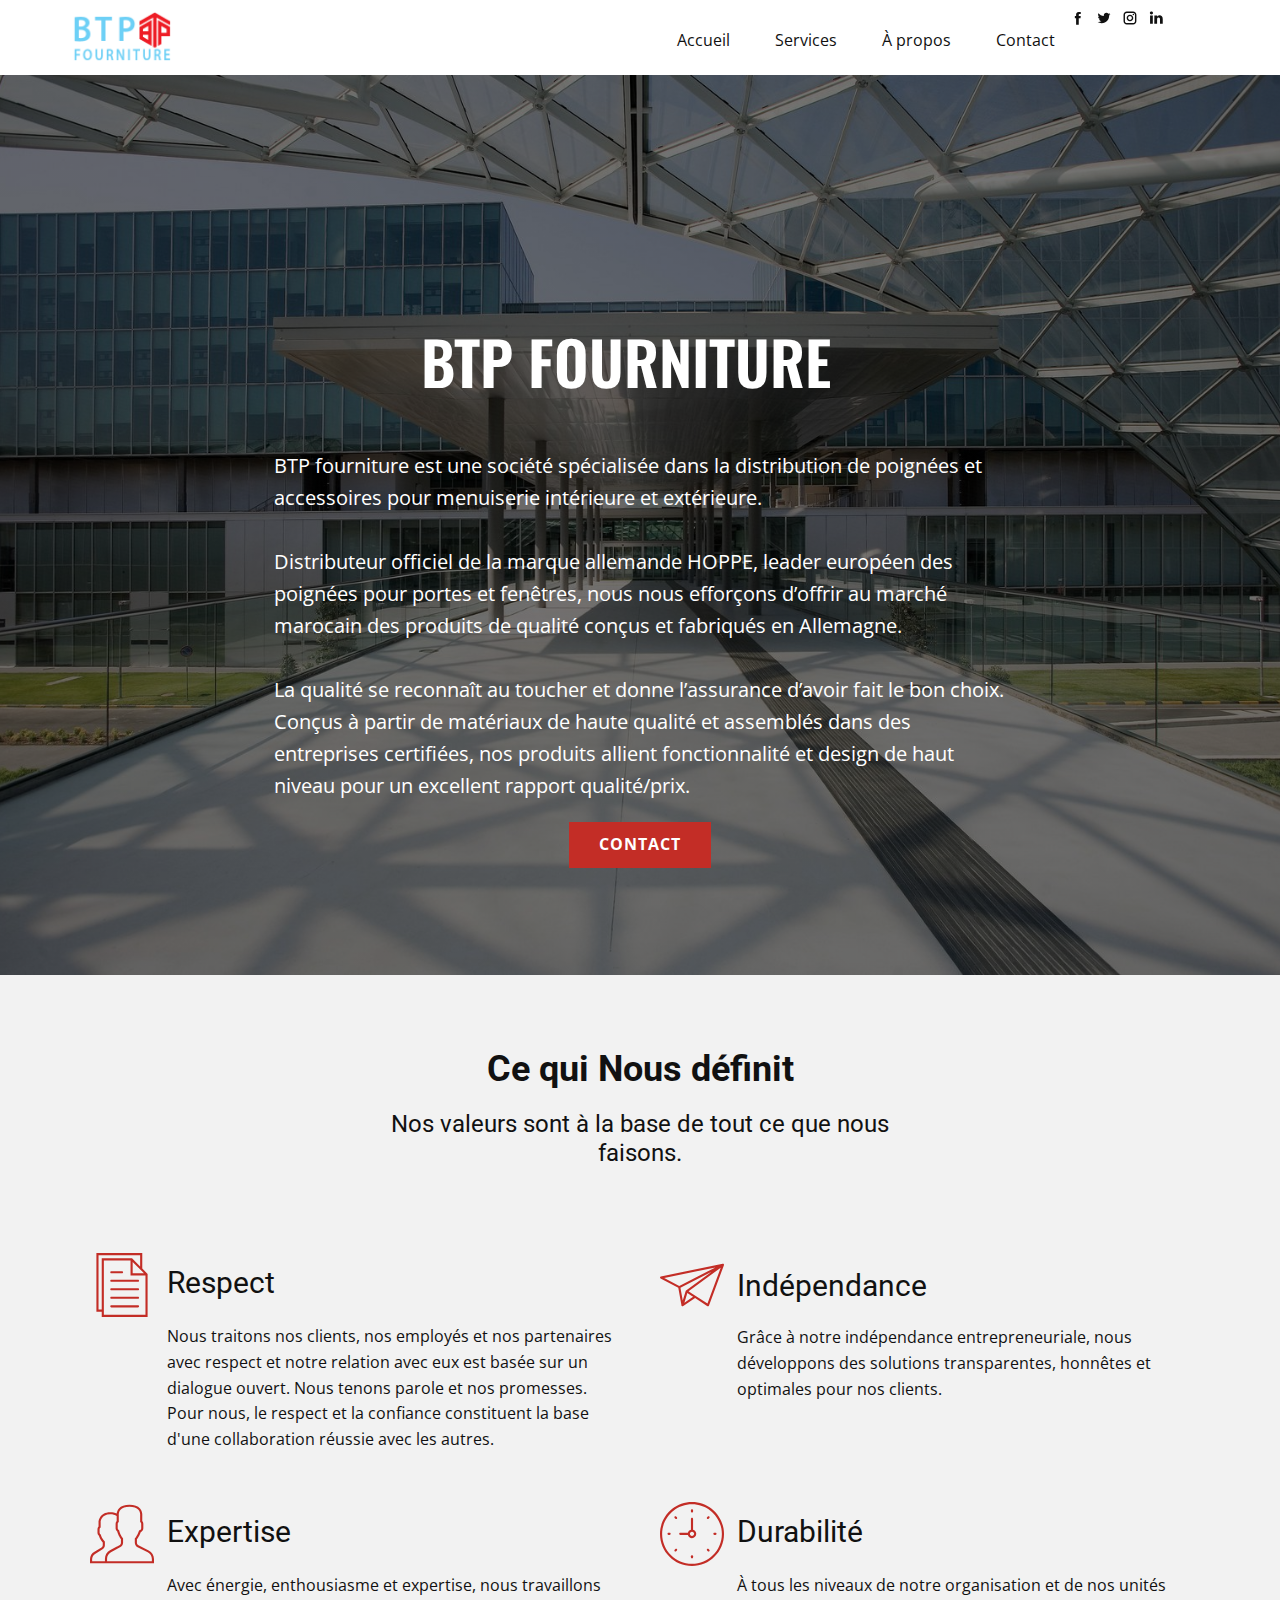
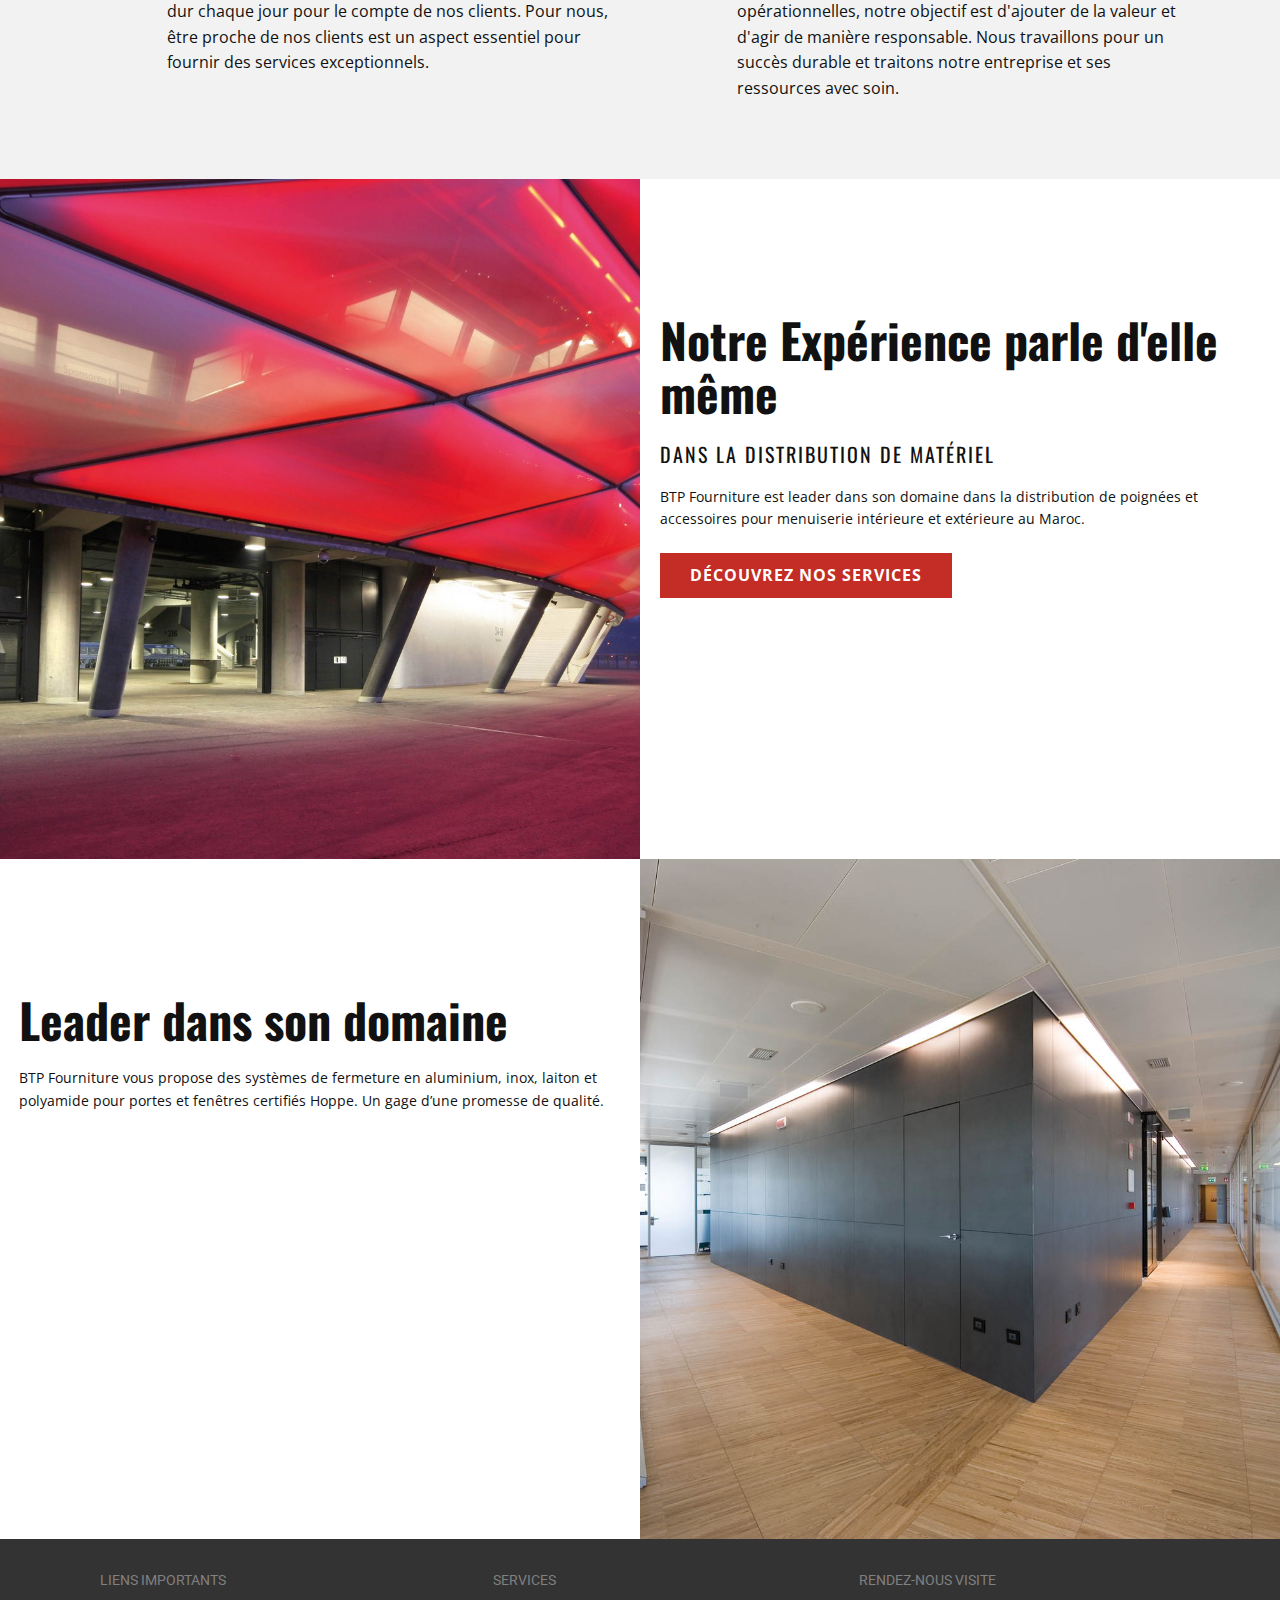
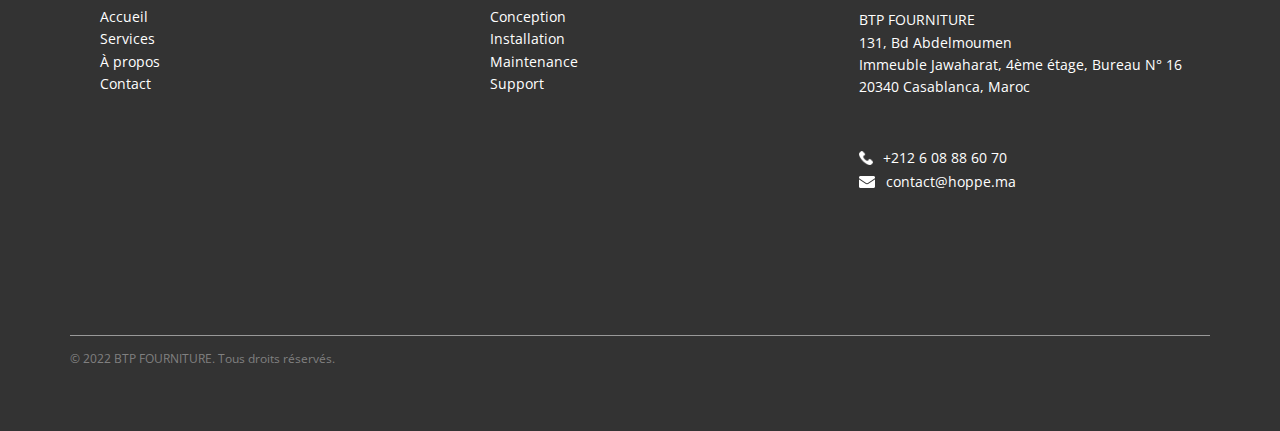
<file: about.html>
<!DOCTYPE html>
<html style="font-size: 16px;">
  <head>
    <meta name="viewport" content="width=device-width, initial-scale=1.0">
    <meta charset="utf-8">
    <meta name="keywords" content="">
    <meta name="description" content="">
    <meta name="page_type" content="np-template-header-footer-from-plugin">
    <title>Hoppe Maroc - À propos</title>
    <link rel="stylesheet" href="nicepage.css" media="screen">
<link rel="stylesheet" href="about.css" media="screen">
    <script class="u-script" type="text/javascript" src="jquery.js" defer=""></script>
    <script class="u-script" type="text/javascript" src="nicepage.js" defer=""></script>
    <link rel="icon" href="images/favicon1.png">
    <link id="u-theme-google-font" rel="stylesheet" href="https://fonts.googleapis.com/css?family=Roboto:100,100i,300,300i,400,400i,500,500i,700,700i,900,900i|Open+Sans:300,300i,400,400i,500,500i,600,600i,700,700i,800,800i">
    <link id="u-page-google-font" rel="stylesheet" href="https://fonts.googleapis.com/css?family=Oswald:200,300,400,500,600,700">
    
    
    
    
    
    <script type="application/ld+json">{
		"@context": "http://schema.org",
		"@type": "Organization",
		"name": "hoppe",
		"logo": "images/logo.png",
		"sameAs": [
				"/"
		]
}</script>
    <meta name="theme-color" content="#c32d26">
    <meta property="og:title" content="Hoppe Maroc - À propos">
    <meta property="og:description" content="">
    <meta property="og:type" content="website">
  </head>
  <body class="u-body u-xl-mode"><header class="u-clearfix u-header u-white u-header" id="sec-28bf"><div class="u-clearfix u-sheet u-valign-middle-lg u-valign-middle-xl u-sheet-1">
        <div class="u-social-icons u-spacing-10 u-social-icons-1">
          <a class="u-social-url" target="_blank" href="/" title="Facebook"><span class="u-icon u-icon-circle u-social-facebook u-social-icon u-icon-1"><svg class="u-svg-link" preserveAspectRatio="xMidYMin slice" viewBox="0 0 112.2 112.2"><use xmlns:xlink="http://www.w3.org/1999/xlink" xlink:href="#svg-a1e9"></use></svg><svg x="0px" y="0px" viewBox="0 0 112.2 112.2" enable-background="new 0 0 112.2 112.2" xml:space="preserve" id="svg-a1e9" class="u-svg-content"><path d="M75.5,28.8H65.4c-1.5,0-4,0.9-4,4.3v9.4h13.9l-1.5,15.8H61.4v45.1H42.8V58.3h-8.8V42.4h8.8V32.2 c0-7.4,3.4-18.8,18.8-18.8h13.8v15.4H75.5z"></path></svg></span>
          </a>
          <a class="u-social-url" target="_blank" href=""><span class="u-icon u-icon-circle u-social-icon u-social-twitter u-icon-2"><svg class="u-svg-link" preserveAspectRatio="xMidYMin slice" viewBox="0 0 112.2 112.2"><use xmlns:xlink="http://www.w3.org/1999/xlink" xlink:href="#svg-e3d8"></use></svg><svg x="0px" y="0px" viewBox="0 0 112.2 112.2" enable-background="new 0 0 112.2 112.2" xml:space="preserve" id="svg-e3d8" class="u-svg-content"><path d="M92.2,38.2c0,0.8,0,1.6,0,2.3c0,24.3-18.6,52.4-52.6,52.4c-10.6,0.1-20.2-2.9-28.5-8.2 c1.4,0.2,2.9,0.2,4.4,0.2c8.7,0,16.7-2.9,23-7.9c-8.1-0.2-14.9-5.5-17.3-12.8c1.1,0.2,2.4,0.2,3.4,0.2c1.6,0,3.3-0.2,4.8-0.7 c-8.4-1.6-14.9-9.2-14.9-18c0-0.2,0-0.2,0-0.2c2.5,1.4,5.4,2.2,8.4,2.3c-5-3.3-8.3-8.9-8.3-15.4c0-3.4,1-6.5,2.5-9.2 c9.1,11.1,22.7,18.5,38,19.2c-0.2-1.4-0.4-2.8-0.4-4.3c0.1-10,8.3-18.2,18.5-18.2c5.4,0,10.1,2.2,13.5,5.7c4.3-0.8,8.1-2.3,11.7-4.5 c-1.4,4.3-4.3,7.9-8.1,10.1c3.7-0.4,7.3-1.4,10.6-2.9C98.9,32.3,95.7,35.5,92.2,38.2z"></path></svg></span>
          </a>
          <a class="u-social-url" target="_blank" href=""><span class="u-icon u-icon-circle u-social-icon u-social-instagram u-icon-3"><svg class="u-svg-link" preserveAspectRatio="xMidYMin slice" viewBox="0 0 112.2 112.2"><use xmlns:xlink="http://www.w3.org/1999/xlink" xlink:href="#svg-45d4"></use></svg><svg x="0px" y="0px" viewBox="0 0 112.2 112.2" enable-background="new 0 0 112.2 112.2" xml:space="preserve" id="svg-45d4" class="u-svg-content"><path d="M55.9,32.9c-12.8,0-23.2,10.4-23.2,23.2s10.4,23.2,23.2,23.2s23.2-10.4,23.2-23.2S68.7,32.9,55.9,32.9z M55.9,69.4c-7.4,0-13.3-6-13.3-13.3c-0.1-7.4,6-13.3,13.3-13.3s13.3,6,13.3,13.3C69.3,63.5,63.3,69.4,55.9,69.4z"></path><path d="M79.7,26.8c-3,0-5.4,2.5-5.4,5.4s2.5,5.4,5.4,5.4c3,0,5.4-2.5,5.4-5.4S82.7,26.8,79.7,26.8z"></path><path d="M78.2,11H33.5C21,11,10.8,21.3,10.8,33.7v44.7c0,12.6,10.2,22.8,22.7,22.8h44.7c12.6,0,22.7-10.2,22.7-22.7 V33.7C100.8,21.1,90.6,11,78.2,11z M91,78.4c0,7.1-5.8,12.8-12.8,12.8H33.5c-7.1,0-12.8-5.8-12.8-12.8V33.7 c0-7.1,5.8-12.8,12.8-12.8h44.7c7.1,0,12.8,5.8,12.8,12.8V78.4z"></path></svg></span>
          </a>
          <a class="u-social-url" target="_blank" href=""><span class="u-icon u-icon-circle u-social-icon u-social-linkedin u-icon-4"><svg class="u-svg-link" preserveAspectRatio="xMidYMin slice" viewBox="0 0 112.2 112.2"><use xmlns:xlink="http://www.w3.org/1999/xlink" xlink:href="#svg-11f6"></use></svg><svg x="0px" y="0px" viewBox="0 0 112.2 112.2" enable-background="new 0 0 112.2 112.2" xml:space="preserve" id="svg-11f6" class="u-svg-content"><path d="M33.8,96.8H14.5v-58h19.3V96.8z M24.1,30.9L24.1,30.9c-6.6,0-10.8-4.5-10.8-10.1c0-5.8,4.3-10.1,10.9-10.1 S34.9,15,35.1,20.8C35.1,26.4,30.8,30.9,24.1,30.9z M103.3,96.8H84.1v-31c0-7.8-2.7-13.1-9.8-13.1c-5.3,0-8.5,3.6-9.9,7.1 c-0.6,1.3-0.6,3-0.6,4.8V97H44.5c0,0,0.3-52.6,0-58h19.3v8.2c2.6-3.9,7.2-9.6,17.4-9.6c12.7,0,22.2,8.4,22.2,26.1V96.8z"></path></svg></span>
          </a>
        </div>
        <a href="/" class="u-image u-logo u-image-1" data-image-width="214" data-image-height="114" title="Hoppe Maroc">
          <img src="images/logo.png" class="u-logo-image u-logo-image-1">
        </a>
        <nav class="u-menu u-menu-dropdown u-offcanvas u-menu-1">
          <div class="menu-collapse" style="font-size: 1rem; letter-spacing: 0px;">
            <a class="u-button-style u-custom-left-right-menu-spacing u-custom-padding-bottom u-custom-text-color u-custom-top-bottom-menu-spacing u-nav-link u-text-active-palette-1-base u-text-hover-palette-2-base" href="#">
              <svg class="u-svg-link" viewBox="0 0 24 24"><use xmlns:xlink="http://www.w3.org/1999/xlink" xlink:href="#menu-hamburger"></use></svg>
              <svg class="u-svg-content" version="1.1" id="menu-hamburger" viewBox="0 0 16 16" x="0px" y="0px" xmlns:xlink="http://www.w3.org/1999/xlink" xmlns="http://www.w3.org/2000/svg"><g><rect y="1" width="16" height="2"></rect><rect y="7" width="16" height="2"></rect><rect y="13" width="16" height="2"></rect>
</g></svg>
            </a>
          </div>
          <div class="u-custom-menu u-nav-container">
            <ul class="u-nav u-spacing-15 u-unstyled u-nav-1"><li class="u-nav-item"><a class="u-button-style u-nav-link" href="index.html" style="padding: 10px 15px;">Accueil</a>
</li><li class="u-nav-item"><a class="u-button-style u-nav-link" href="index.html#sec-e8bd" data-page-id="67477769" style="padding: 10px 15px;">Services</a>
</li><li class="u-nav-item"><a class="u-button-style u-nav-link" href="about.html" style="padding: 10px 15px;">À propos</a>
</li><li class="u-nav-item"><a class="u-button-style u-nav-link" href="contact.html" style="padding: 10px 15px;">Contact</a>
</li></ul>
          </div>
          <div class="u-custom-menu u-nav-container-collapse">
            <div class="u-black u-container-style u-inner-container-layout u-opacity u-opacity-95 u-sidenav">
              <div class="u-inner-container-layout u-sidenav-overflow">
                <div class="u-menu-close"></div>
                <ul class="u-align-center u-nav u-popupmenu-items u-unstyled u-nav-2"><li class="u-nav-item"><a class="u-button-style u-nav-link" href="index.html">Accueil</a>
</li><li class="u-nav-item"><a class="u-button-style u-nav-link" href="index.html#sec-e8bd" data-page-id="67477769">Services</a>
</li><li class="u-nav-item"><a class="u-button-style u-nav-link" href="about.html">À propos</a>
</li><li class="u-nav-item"><a class="u-button-style u-nav-link" href="contact.html">Contact</a>
</li></ul>
              </div>
            </div>
            <div class="u-black u-menu-overlay u-opacity u-opacity-70"></div>
          </div>
        </nav>
      </div><style class="u-sticky-style" data-style-id="ff0d">.u-sticky-fixed.u-sticky-ff0d:before, .u-body.u-sticky-fixed .u-sticky-ff0d:before {
borders: bottom !important; border-width: 1px !important; border-color: #eaeaea !important
}</style></header> 
    <section class="u-clearfix u-image u-shading u-valign-middle-md u-valign-middle-sm u-valign-middle-xs u-section-1" id="sec-926a" data-image-width="4368" data-image-height="2912">
      <div class="u-clearfix u-sheet u-valign-middle-md u-valign-middle-sm u-valign-middle-xs u-sheet-1">
        <div class="u-align-left u-container-style u-expanded-width-sm u-expanded-width-xs u-group u-group-1">
          <div class="u-container-layout u-container-layout-1">
            <h1 class="u-custom-font u-font-oswald u-text u-title u-text-1">BTP FOURNITURE</h1>
            <p class="u-large-text u-text u-text-variant u-text-2"> BTP fourniture est une société spécialisée dans la distribution de poignées et accessoires pour menuiserie intérieure et extérieure.<br>
              <br>Distributeur officiel de la marque allemande HOPPE, leader européen des poignées pour portes et fenêtres, nous nous efforçons d’offrir au marché marocain des produits de qualité conçus et fabriqués&nbsp;en&nbsp;Allemagne.<br>
              <br>La qualité se reconnaît au toucher et donne l’assurance d’avoir fait le bon choix. Conçus à partir de matériaux de haute qualité et assemblés dans des entreprises certifiées, nos produits allient fonctionnalité et design de haut niveau pour un excellent rapport qualité/prix.<br>
            </p>
            <a href="contact.html" data-page-id="290697170" class="u-btn u-button-style u-hover-palette-1-dark-1 u-palette-1-base u-text-body-alt-color u-btn-1">Contact</a>
          </div>
        </div>
      </div>
    </section>
    <section class="u-clearfix u-grey-5 u-section-2" id="sec-b0e8">
      <div class="u-clearfix u-sheet u-sheet-1">
        <div class="u-align-center u-container-style u-group u-group-1">
          <div class="u-container-layout u-valign-middle u-container-layout-1">
            <h2 class="u-text u-text-1"> Ce qui Nous définit</h2>
            <h4 class="u-text u-text-2"> Nos valeurs sont à la base de tout ce que nous faisons.</h4>
          </div>
        </div>
        <div class="u-clearfix u-expanded-width u-layout-wrap u-layout-wrap-1">
          <div class="u-layout">
            <div class="u-layout-col">
              <div class="u-size-30">
                <div class="u-layout-row">
                  <div class="u-container-style u-layout-cell u-left-cell u-size-30 u-layout-cell-1">
                    <div class="u-container-layout u-valign-top"><span class="u-icon u-icon-circle u-text-palette-1-base u-icon-1"><svg class="u-svg-link" preserveAspectRatio="xMidYMin slice" viewBox="0 0 60 60" style=""><use xmlns:xlink="http://www.w3.org/1999/xlink" xlink:href="#svg-6475"></use></svg><svg class="u-svg-content" viewBox="0 0 60 60" x="0px" y="0px" id="svg-6475" style="enable-background:new 0 0 60 60;"><g><path d="M45,25H20c-0.552,0-1,0.447-1,1s0.448,1,1,1h25c0.552,0,1-0.447,1-1S45.552,25,45,25z"></path><path d="M20,19h10c0.552,0,1-0.447,1-1s-0.448-1-1-1H20c-0.552,0-1,0.447-1,1S19.448,19,20,19z"></path><path d="M45,33H20c-0.552,0-1,0.447-1,1s0.448,1,1,1h25c0.552,0,1-0.447,1-1S45.552,33,45,33z"></path><path d="M45,41H20c-0.552,0-1,0.447-1,1s0.448,1,1,1h25c0.552,0,1-0.447,1-1S45.552,41,45,41z"></path><path d="M45,49H20c-0.552,0-1,0.447-1,1s0.448,1,1,1h25c0.552,0,1-0.447,1-1S45.552,49,45,49z"></path><path d="M49,14.586V0H6v55h5v5h43V19.586L49,14.586z M40,8.414l9,9L50.586,19H40V8.414z M8,53V2h39v10.586L39.414,5H11v48H8z    M13,58v-3V7h25v14h14v37H13z"></path>
</g></svg></span>
                      <h2 class="u-text u-text-3"> Respect</h2>
                      <p class="u-text u-text-4"> Nous traitons nos clients, nos employés et nos partenaires avec respect et notre relation avec eux est basée sur un dialogue ouvert. Nous tenons parole et nos promesses. Pour nous, le respect et la confiance constituent la base d'une collaboration réussie avec les autres.</p>
                    </div>
                  </div>
                  <div class="u-container-style u-layout-cell u-right-cell u-size-30 u-layout-cell-2">
                    <div class="u-container-layout"><span class="u-icon u-icon-circle u-text-palette-1-base u-icon-2"><svg class="u-svg-link" preserveAspectRatio="xMidYMin slice" viewBox="0 0 60.062 60.062" style=""><use xmlns:xlink="http://www.w3.org/1999/xlink" xlink:href="#svg-dc50"></use></svg><svg class="u-svg-content" viewBox="0 0 60.062 60.062" x="0px" y="0px" id="svg-dc50" style="enable-background:new 0 0 60.062 60.062;"><path d="M60.046,11.196c0.004-0.024,0.011-0.048,0.013-0.072c0.007-0.074-0.001-0.149-0.01-0.224  c-0.002-0.019,0.001-0.037-0.002-0.056c-0.018-0.099-0.051-0.196-0.1-0.289c-0.008-0.016-0.019-0.031-0.028-0.047  c-0.002-0.002-0.002-0.005-0.003-0.008c-0.001-0.002-0.004-0.003-0.005-0.006c-0.007-0.011-0.013-0.023-0.02-0.033  c-0.062-0.091-0.137-0.166-0.221-0.23c-0.019-0.014-0.041-0.022-0.061-0.035c-0.074-0.049-0.152-0.089-0.236-0.116  c-0.037-0.012-0.074-0.018-0.112-0.025c-0.073-0.015-0.146-0.022-0.222-0.02c-0.04,0.001-0.078,0.003-0.118,0.009  c-0.026,0.004-0.051,0-0.077,0.006L0.798,22.046c-0.413,0.086-0.729,0.421-0.788,0.839s0.15,0.828,0.523,1.025l16.632,8.773  l2.917,16.187c-0.002,0.012,0.001,0.025,0,0.037c-0.01,0.08-0.011,0.158-0.001,0.237c0.005,0.04,0.01,0.078,0.02,0.117  c0.023,0.095,0.06,0.184,0.11,0.268c0.01,0.016,0.01,0.035,0.021,0.051c0.003,0.005,0.008,0.009,0.012,0.013  c0.013,0.019,0.031,0.034,0.046,0.053c0.047,0.058,0.096,0.111,0.152,0.156c0.009,0.007,0.015,0.018,0.025,0.025  c0.015,0.011,0.032,0.014,0.047,0.024c0.061,0.04,0.124,0.073,0.191,0.099c0.027,0.01,0.052,0.022,0.08,0.03  c0.09,0.026,0.183,0.044,0.277,0.044c0.001,0,0.002,0,0.003,0h0c0,0,0,0,0,0c0.004,0,0.008-0.002,0.012-0.002  c0.017,0.001,0.034,0.002,0.051,0.002c0.277,0,0.527-0.124,0.712-0.315l11.079-7.386l11.6,7.54c0.164,0.106,0.354,0.161,0.545,0.161  c0.105,0,0.212-0.017,0.315-0.051c0.288-0.096,0.518-0.318,0.623-0.604l13.996-37.989c0.013-0.034,0.024-0.069,0.033-0.105  c0.004-0.015,0.005-0.03,0.008-0.044C60.042,11.22,60.044,11.208,60.046,11.196z M48.464,17.579L24.471,35.22  c-0.039,0.029-0.07,0.065-0.104,0.099c-0.013,0.012-0.026,0.022-0.037,0.035c-0.021,0.023-0.04,0.046-0.059,0.071  c-0.018,0.024-0.032,0.049-0.048,0.074c-0.037,0.06-0.068,0.122-0.092,0.188c-0.005,0.013-0.013,0.023-0.017,0.036  c-0.001,0.004-0.005,0.006-0.006,0.01l-2.75,8.937l-2.179-12.091L48.464,17.579z M22.908,46.594l2.726-9.004l4.244,2.759  l1.214,0.789l-4.124,2.749L22.908,46.594z M52.044,13.498L18.071,30.899l-14.14-7.458L52.044,13.498z M44.559,47.504L29.154,37.492  l-2.333-1.517l30.154-22.172L44.559,47.504z"></path></svg></span>
                      <h2 class="u-text u-text-5"> Indépendance</h2>
                      <p class="u-text u-text-6"> Grâce à notre indépendance entrepreneuriale, nous développons des solutions transparentes, honnêtes et optimales pour nos clients.</p>
                    </div>
                  </div>
                </div>
              </div>
              <div class="u-size-30">
                <div class="u-layout-row">
                  <div class="u-container-style u-layout-cell u-left-cell u-size-30 u-layout-cell-3">
                    <div class="u-container-layout u-valign-top"><span class="u-icon u-icon-circle u-text-palette-1-base u-icon-3"><svg class="u-svg-link" preserveAspectRatio="xMidYMin slice" viewBox="0 0 60 60" style=""><use xmlns:xlink="http://www.w3.org/1999/xlink" xlink:href="#svg-55d1"></use></svg><svg class="u-svg-content" viewBox="0 0 60 60" x="0px" y="0px" id="svg-55d1" style="enable-background:new 0 0 60 60;"><path d="M55.014,45.389l-9.553-4.776C44.56,40.162,44,39.256,44,38.248v-3.381c0.229-0.28,0.47-0.599,0.719-0.951  c1.239-1.75,2.232-3.698,2.954-5.799C49.084,27.47,50,26.075,50,24.5v-4c0-0.963-0.36-1.896-1-2.625v-5.319  c0.056-0.55,0.276-3.824-2.092-6.525C44.854,3.688,41.521,2.5,37,2.5s-7.854,1.188-9.908,3.53c-1.435,1.637-1.918,3.481-2.064,4.805  C23.314,9.949,21.294,9.5,19,9.5c-10.389,0-10.994,8.855-11,9v4.579c-0.648,0.706-1,1.521-1,2.33v3.454  c0,1.079,0.483,2.085,1.311,2.765c0.825,3.11,2.854,5.46,3.644,6.285v2.743c0,0.787-0.428,1.509-1.171,1.915l-6.653,4.173  C1.583,48.134,0,50.801,0,53.703V57.5h14h2h44v-4.043C60,50.019,58.089,46.927,55.014,45.389z M14,53.262V55.5H2v-1.797  c0-2.17,1.184-4.164,3.141-5.233l6.652-4.173c1.333-0.727,2.161-2.121,2.161-3.641v-3.591l-0.318-0.297  c-0.026-0.024-2.683-2.534-3.468-5.955l-0.091-0.396l-0.342-0.22C9.275,29.899,9,29.4,9,28.863v-3.454  c0-0.36,0.245-0.788,0.671-1.174L10,23.938l-0.002-5.38C10.016,18.271,10.537,11.5,19,11.5c2.393,0,4.408,0.553,6,1.644v4.731  c-0.64,0.729-1,1.662-1,2.625v4c0,0.304,0.035,0.603,0.101,0.893c0.027,0.116,0.081,0.222,0.118,0.334  c0.055,0.168,0.099,0.341,0.176,0.5c0.001,0.002,0.002,0.003,0.003,0.005c0.256,0.528,0.629,1,1.099,1.377  c0.005,0.019,0.011,0.036,0.016,0.054c0.06,0.229,0.123,0.457,0.191,0.68l0.081,0.261c0.014,0.046,0.031,0.093,0.046,0.139  c0.035,0.108,0.069,0.215,0.105,0.321c0.06,0.175,0.123,0.356,0.196,0.553c0.031,0.082,0.065,0.156,0.097,0.237  c0.082,0.209,0.164,0.411,0.25,0.611c0.021,0.048,0.039,0.1,0.06,0.147l0.056,0.126c0.026,0.058,0.053,0.11,0.079,0.167  c0.098,0.214,0.194,0.421,0.294,0.621c0.016,0.032,0.031,0.067,0.047,0.099c0.063,0.125,0.126,0.243,0.189,0.363  c0.108,0.206,0.214,0.4,0.32,0.588c0.052,0.092,0.103,0.182,0.154,0.269c0.144,0.246,0.281,0.472,0.414,0.682  c0.029,0.045,0.057,0.092,0.085,0.135c0.242,0.375,0.452,0.679,0.626,0.916c0.046,0.063,0.086,0.117,0.125,0.17  c0.022,0.029,0.052,0.071,0.071,0.097v3.309c0,0.968-0.528,1.856-1.377,2.32l-2.646,1.443l-0.461-0.041l-0.188,0.395l-5.626,3.069  C15.801,46.924,14,49.958,14,53.262z M58,55.5H16v-2.238c0-2.571,1.402-4.934,3.659-6.164l8.921-4.866  C30.073,41.417,31,39.854,31,38.155v-4.018v-0.001l-0.194-0.232l-0.038-0.045c-0.002-0.003-0.064-0.078-0.165-0.21  c-0.006-0.008-0.012-0.016-0.019-0.024c-0.053-0.069-0.115-0.152-0.186-0.251c-0.001-0.002-0.002-0.003-0.003-0.005  c-0.149-0.207-0.336-0.476-0.544-0.8c-0.005-0.007-0.009-0.015-0.014-0.022c-0.098-0.153-0.202-0.32-0.308-0.497  c-0.008-0.013-0.016-0.026-0.024-0.04c-0.226-0.379-0.466-0.808-0.705-1.283c0,0-0.001-0.001-0.001-0.002  c-0.127-0.255-0.254-0.523-0.378-0.802l0,0c-0.017-0.039-0.035-0.077-0.052-0.116h0c-0.055-0.125-0.11-0.256-0.166-0.391  c-0.02-0.049-0.04-0.1-0.06-0.15c-0.052-0.131-0.105-0.263-0.161-0.414c-0.102-0.272-0.198-0.556-0.29-0.849l-0.055-0.178  c-0.006-0.02-0.013-0.04-0.019-0.061c-0.094-0.316-0.184-0.639-0.26-0.971l-0.091-0.396l-0.341-0.22  C26.346,25.803,26,25.176,26,24.5v-4c0-0.561,0.238-1.084,0.67-1.475L27,18.728V12.5v-0.354l-0.027-0.021  c-0.034-0.722,0.009-2.935,1.623-4.776C30.253,5.458,33.081,4.5,37,4.5c3.905,0,6.727,0.951,8.386,2.828  c1.947,2.201,1.625,5.017,1.623,5.041L47,18.728l0.33,0.298C47.762,19.416,48,19.939,48,20.5v4c0,0.873-0.572,1.637-1.422,1.899  l-0.498,0.153l-0.16,0.495c-0.669,2.081-1.622,4.003-2.834,5.713c-0.297,0.421-0.586,0.794-0.837,1.079L42,34.123v4.125  c0,1.77,0.983,3.361,2.566,4.153l9.553,4.776C56.513,48.374,58,50.78,58,53.457V55.5z"></path></svg></span>
                      <h2 class="u-text u-text-7">Expertise</h2>
                      <p class="u-text u-text-8"> Avec énergie, enthousiasme et expertise, nous travaillons dur chaque jour pour le compte de nos clients. Pour nous, être proche de nos clients est un aspect essentiel pour fournir des services exceptionnels.</p>
                    </div>
                  </div>
                  <div class="u-container-style u-layout-cell u-right-cell u-size-30 u-layout-cell-4">
                    <div class="u-container-layout"><span class="u-icon u-icon-circle u-text-palette-1-base u-icon-4"><svg class="u-svg-link" preserveAspectRatio="xMidYMin slice" viewBox="0 0 60 60" style=""><use xmlns:xlink="http://www.w3.org/1999/xlink" xlink:href="#svg-e6ef"></use></svg><svg class="u-svg-content" viewBox="0 0 60 60" x="0px" y="0px" id="svg-e6ef" style="enable-background:new 0 0 60 60;"><g><path d="M30,0C13.458,0,0,13.458,0,30s13.458,30,30,30s30-13.458,30-30S46.542,0,30,0z M30,58C14.561,58,2,45.439,2,30   S14.561,2,30,2s28,12.561,28,28S45.439,58,30,58z"></path><path d="M31,26.021V15.879c0-0.553-0.448-1-1-1s-1,0.447-1,1v10.142c-1.399,0.364-2.494,1.459-2.858,2.858H19c-0.552,0-1,0.447-1,1   s0.448,1,1,1h7.142c0.447,1.72,2,3,3.858,3c2.206,0,4-1.794,4-4C34,28.02,32.72,26.468,31,26.021z M30,31.879c-1.103,0-2-0.897-2-2   s0.897-2,2-2s2,0.897,2,2S31.103,31.879,30,31.879z"></path><path d="M30,9.879c0.552,0,1-0.447,1-1v-1c0-0.553-0.448-1-1-1s-1,0.447-1,1v1C29,9.432,29.448,9.879,30,9.879z"></path><path d="M30,49.879c-0.552,0-1,0.447-1,1v1c0,0.553,0.448,1,1,1s1-0.447,1-1v-1C31,50.326,30.552,49.879,30,49.879z"></path><path d="M52,28.879h-1c-0.552,0-1,0.447-1,1s0.448,1,1,1h1c0.552,0,1-0.447,1-1S52.552,28.879,52,28.879z"></path><path d="M9,28.879H8c-0.552,0-1,0.447-1,1s0.448,1,1,1h1c0.552,0,1-0.447,1-1S9.552,28.879,9,28.879z"></path><path d="M44.849,13.615l-0.707,0.707c-0.391,0.391-0.391,1.023,0,1.414c0.195,0.195,0.451,0.293,0.707,0.293   s0.512-0.098,0.707-0.293l0.707-0.707c0.391-0.391,0.391-1.023,0-1.414S45.24,13.225,44.849,13.615z"></path><path d="M14.444,44.021l-0.707,0.707c-0.391,0.391-0.391,1.023,0,1.414c0.195,0.195,0.451,0.293,0.707,0.293   s0.512-0.098,0.707-0.293l0.707-0.707c0.391-0.391,0.391-1.023,0-1.414S14.834,43.631,14.444,44.021z"></path><path d="M45.556,44.021c-0.391-0.391-1.023-0.391-1.414,0s-0.391,1.023,0,1.414l0.707,0.707c0.195,0.195,0.451,0.293,0.707,0.293   s0.512-0.098,0.707-0.293c0.391-0.391,0.391-1.023,0-1.414L45.556,44.021z"></path><path d="M15.151,13.615c-0.391-0.391-1.023-0.391-1.414,0s-0.391,1.023,0,1.414l0.707,0.707c0.195,0.195,0.451,0.293,0.707,0.293   s0.512-0.098,0.707-0.293c0.391-0.391,0.391-1.023,0-1.414L15.151,13.615z"></path>
</g></svg></span>
                      <h2 class="u-text u-text-9"> Durabilité</h2>
                      <p class="u-text u-text-10"> À tous les niveaux de notre organisation et de nos unités opérationnelles, notre objectif est d'ajouter de la valeur et d'agir de manière responsable. Nous travaillons pour un succès durable et traitons notre entreprise et ses ressources avec soin.</p>
                    </div>
                  </div>
                </div>
              </div>
            </div>
          </div>
        </div>
      </div>
    </section>
    <section class="u-clearfix u-valign-middle-sm u-valign-middle-xs u-section-3" id="sec-120a">
      <div class="u-clearfix u-expanded-width u-layout-wrap u-layout-wrap-1">
        <div class="u-layout">
          <div class="u-layout-row">
            <div class="u-container-style u-image u-layout-cell u-left-cell u-size-30 u-image-1" data-image-width="3504" data-image-height="2336">
              <div class="u-container-layout u-container-layout-1"></div>
            </div>
            <div class="u-container-style u-layout-cell u-right-cell u-size-30 u-layout-cell-2">
              <div class="u-container-layout u-container-layout-2">
                <h2 class="u-custom-font u-font-oswald u-text u-text-1">Notre Expérience parle d'elle même</h2>
                <h4 class="u-custom-font u-font-oswald u-text u-text-2">Dans la distribution de matériel</h4>
                <p class="u-text u-text-3">BTP Fourniture est leader dans son domaine dans la distribution ​de poignées et accessoires pour menuiserie intérieure et extérieure&nbsp;au Maroc.<br>
                </p>
                <a href="index.html#sec-e8bd" data-page-id="67477769" class="u-btn u-button-style u-hover-palette-1-dark-1 u-palette-1-base u-text-body-alt-color u-btn-1">Découvrez nos services</a>
              </div>
            </div>
          </div>
        </div>
      </div>
    </section>
    <section class="u-clearfix u-valign-middle-sm u-valign-middle-xs u-section-4" id="sec-495d">
      <div class="u-clearfix u-expanded-width u-layout-wrap u-layout-wrap-1">
        <div class="u-layout">
          <div class="u-layout-row">
            <div class="u-container-style u-layout-cell u-left-cell u-shape-rectangle u-size-30 u-layout-cell-1">
              <div class="u-container-layout u-container-layout-1">
                <h2 class="u-custom-font u-font-oswald u-text u-text-1"> Leader dans son domaine</h2>
                <p class="u-text u-text-2">BTP Fourniture vous propose des systèmes de fermeture en aluminium, inox, laiton et polyamide pour portes et fenêtres certifiés Hoppe. Un gage d’une promesse de qualité.<br>
                </p>
              </div>
            </div>
            <div class="u-container-style u-image u-layout-cell u-right-cell u-size-30 u-image-1" data-image-width="1594" data-image-height="1063">
              <div class="u-container-layout u-container-layout-2"></div>
            </div>
          </div>
        </div>
      </div>
    </section>
    
    
    <footer class="u-align-center u-clearfix u-footer u-grey-dark-2 u-footer" id="sec-d905"><div class="u-align-left u-clearfix u-sheet u-sheet-1">
        <div class="u-clearfix u-expanded-width u-gutter-30 u-layout-wrap u-layout-wrap-1">
          <div class="u-gutter-0 u-layout">
            <div class="u-layout-row">
              <div class="u-align-left u-container-style u-layout-cell u-left-cell u-size-19-sm u-size-19-xs u-size-20-lg u-size-20-xl u-size-60-md u-layout-cell-1">
                <div class="u-container-layout u-valign-top u-container-layout-1"><!--position-->
                  <div data-position="" class="u-position u-position-1"><!--block-->
                    <div class="u-block">
                      <div class="u-block-container u-clearfix"><!--block_header-->
                        <h5 class="u-block-header u-text u-text-grey-50 u-text-1"><!--block_header_content--> LIENS IMPORTANTS<br>
                          <br><!--/block_header_content-->
                        </h5><!--/block_header--><!--block_content-->
                        <div class="u-block-content u-text u-text-2"><!--block_content_content-->
                          <a href="index.html" data-page-id="67477769" class="u-active-none u-border-none u-btn u-button-link u-button-style u-hover-none u-none u-text-white u-btn-1">Accueil</a>
                          <br>
                          <a href="index.html#sec-e8bd" data-page-id="67477769" class="u-active-none u-border-none u-btn u-button-link u-button-style u-hover-none u-none u-text-white u-btn-2">Services</a>
                          <br>
                          <a href="about.html" data-page-id="1779119305" class="u-active-none u-border-none u-btn u-button-link u-button-style u-hover-none u-none u-text-white u-btn-3"> À propos</a>
                          <br>
                          <a href="contact.html" data-page-id="290697170" class="u-active-none u-border-none u-btn u-button-link u-button-style u-hover-none u-none u-text-white u-btn-4">Contact</a><!--/block_content_content-->
                        </div><!--/block_content-->
                      </div>
                    </div><!--/block-->
                  </div><!--/position-->
                </div>
              </div>
              <div class="u-align-left u-container-style u-layout-cell u-size-15-sm u-size-15-xs u-size-17-lg u-size-19-xl u-size-60-md u-layout-cell-2">
                <div class="u-container-layout u-valign-top-md u-valign-top-sm u-valign-top-xs u-container-layout-2"><!--position-->
                  <div data-position="" class="u-position u-position-2"><!--block-->
                    <div class="u-block">
                      <div class="u-block-container u-clearfix"><!--block_header-->
                        <h5 class="u-block-header u-text u-text-grey-50 u-text-3"><!--block_header_content--> &nbsp;​SERVICES<br>
                          <br><!--/block_header_content-->
                        </h5><!--/block_header--><!--block_content-->
                        <div class="u-block-content u-text u-text-4"><!--block_content_content-->Conception<br>Installation<br>Maintenance<br>Support<!--/block_content_content-->
                        </div><!--/block_content-->
                      </div>
                    </div><!--/block-->
                  </div><!--/position-->
                </div>
              </div>
              <div class="u-align-left u-container-style u-layout-cell u-right-cell u-size-21-xl u-size-23-lg u-size-28-sm u-size-28-xs u-size-60-md u-layout-cell-3">
                <div class="u-container-layout u-valign-top u-container-layout-3"><!--position-->
                  <div data-position="" class="u-position u-position-3"><!--block-->
                    <div class="u-block">
                      <div class="u-block-container u-clearfix"><!--block_header-->
                        <h5 class="u-block-header u-text u-text-grey-50 u-text-5"><!--block_header_content--> RENDEZ-NOUS VISITE<br><!--/block_header_content-->
                        </h5><!--/block_header--><!--block_content-->
                        <p class="u-block-content u-text u-text-6"><!--block_content_content-->BTP FOURNITURE<br>131, Bd Abdelmoumen<br>Immeuble Jawaharat, 4ème étage, Bureau N° 16<br>20340 Casablanca, Maroc<br>
                          <br>
                          <br><!--/block_content_content-->
                        </p><!--/block_content-->
                      </div>
                    </div><!--/block-->
                  </div><!--/position-->
                  <div class="u-clearfix u-group-elements u-group-elements-1"><span class="u-align-left u-file-icon u-icon u-text-white u-icon-1"><img src="images/4.png" alt=""></span>
                    <p class="u-text u-text-7">contact@hoppe.ma</p>
                  </div>
                  <div class="u-clearfix u-group-elements u-group-elements-2">
                    <p class="u-text u-text-8"> +212 6 08 88 60 70</p><span class="u-align-left u-file-icon u-icon u-text-white u-icon-2"><img src="images/5.png" alt=""></span>
                  </div>
                </div>
              </div>
            </div>
          </div>
        </div>
        <div class="u-border-1 u-border-white u-expanded-width u-line u-line-horizontal u-opacity u-opacity-50 u-line-1"></div>
        <p class="u-text u-text-default-lg u-text-default-md u-text-default-xl u-text-grey-50 u-text-9"> © 2022 BTP FOURNITURE. ​Tous droits réservés.</p>
      </div></footer>
  </body>
</html>
</file>
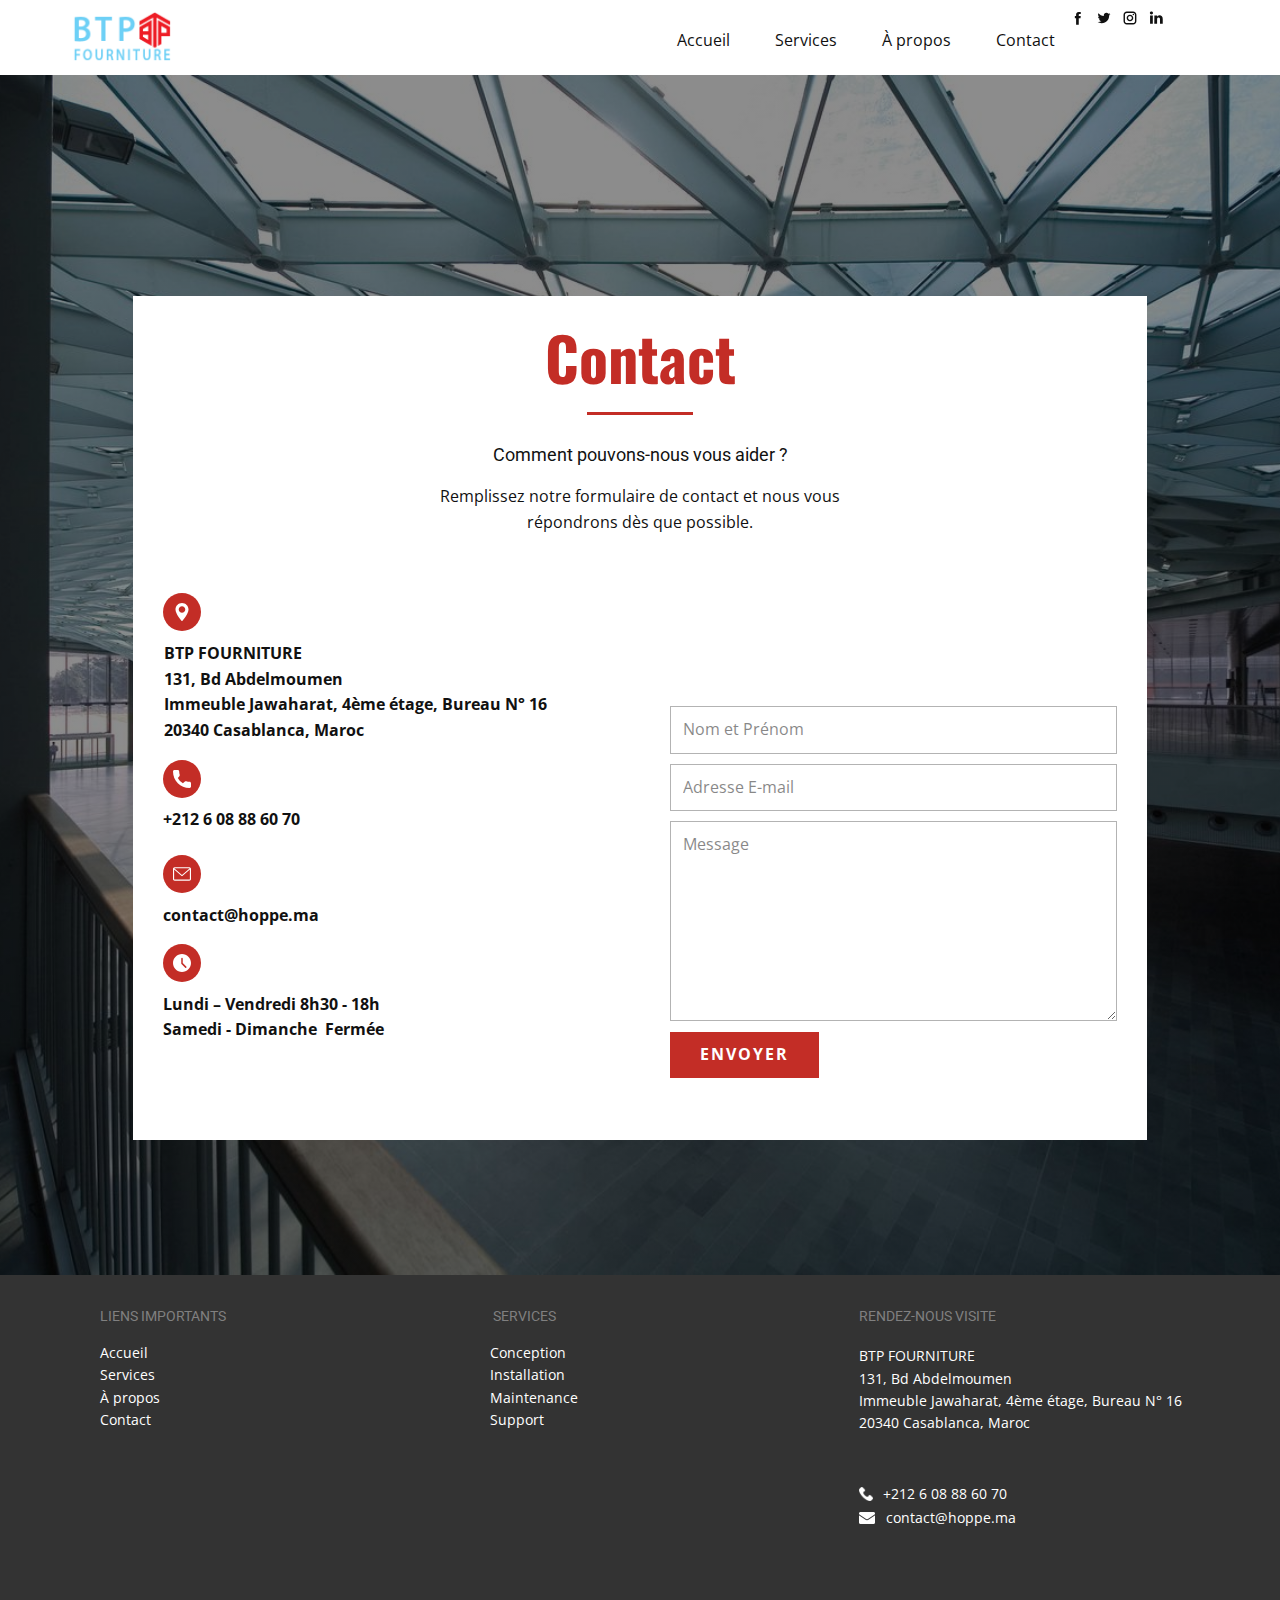
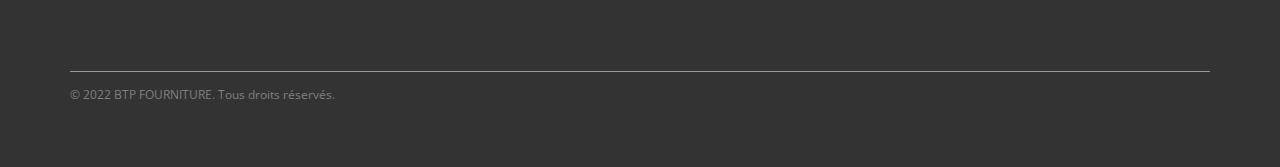
<file: contact.html>
<!DOCTYPE html>
<html style="font-size: 16px;">
  <head>
    <meta name="viewport" content="width=device-width, initial-scale=1.0">
    <meta charset="utf-8">
    <meta name="keywords" content="">
    <meta name="description" content="">
    <meta name="page_type" content="np-template-header-footer-from-plugin">
    <title>Hoppe Maroc - Contact</title>
    <link rel="stylesheet" href="nicepage.css" media="screen">
<link rel="stylesheet" href="contact.css" media="screen">
    <script class="u-script" type="text/javascript" src="jquery.js" defer=""></script>
    <script class="u-script" type="text/javascript" src="nicepage.js" defer=""></script>
    <link rel="icon" href="images/favicon1.png">
    <link id="u-theme-google-font" rel="stylesheet" href="https://fonts.googleapis.com/css?family=Roboto:100,100i,300,300i,400,400i,500,500i,700,700i,900,900i|Open+Sans:300,300i,400,400i,500,500i,600,600i,700,700i,800,800i">
    <link id="u-page-google-font" rel="stylesheet" href="https://fonts.googleapis.com/css?family=Oswald:200,300,400,500,600,700">
    
    
    <script type="application/ld+json">{
		"@context": "http://schema.org",
		"@type": "Organization",
		"name": "hoppe",
		"logo": "images/logo.png",
		"sameAs": [
				"/"
		]
}</script>
    <meta name="theme-color" content="#c32d26">
    <meta property="og:title" content="Hoppe Maroc - Contact">
    <meta property="og:description" content="">
    <meta property="og:type" content="website">
  </head>
  <body class="u-body u-xl-mode"><header class="u-clearfix u-header u-white u-header" id="sec-28bf"><div class="u-clearfix u-sheet u-valign-middle-lg u-valign-middle-xl u-sheet-1">
        <div class="u-social-icons u-spacing-10 u-social-icons-1">
          <a class="u-social-url" target="_blank" href="/" title="Facebook"><span class="u-icon u-icon-circle u-social-facebook u-social-icon u-icon-1"><svg class="u-svg-link" preserveAspectRatio="xMidYMin slice" viewBox="0 0 112.2 112.2"><use xmlns:xlink="http://www.w3.org/1999/xlink" xlink:href="#svg-a1e9"></use></svg><svg x="0px" y="0px" viewBox="0 0 112.2 112.2" enable-background="new 0 0 112.2 112.2" xml:space="preserve" id="svg-a1e9" class="u-svg-content"><path d="M75.5,28.8H65.4c-1.5,0-4,0.9-4,4.3v9.4h13.9l-1.5,15.8H61.4v45.1H42.8V58.3h-8.8V42.4h8.8V32.2 c0-7.4,3.4-18.8,18.8-18.8h13.8v15.4H75.5z"></path></svg></span>
          </a>
          <a class="u-social-url" target="_blank" href=""><span class="u-icon u-icon-circle u-social-icon u-social-twitter u-icon-2"><svg class="u-svg-link" preserveAspectRatio="xMidYMin slice" viewBox="0 0 112.2 112.2"><use xmlns:xlink="http://www.w3.org/1999/xlink" xlink:href="#svg-e3d8"></use></svg><svg x="0px" y="0px" viewBox="0 0 112.2 112.2" enable-background="new 0 0 112.2 112.2" xml:space="preserve" id="svg-e3d8" class="u-svg-content"><path d="M92.2,38.2c0,0.8,0,1.6,0,2.3c0,24.3-18.6,52.4-52.6,52.4c-10.6,0.1-20.2-2.9-28.5-8.2 c1.4,0.2,2.9,0.2,4.4,0.2c8.7,0,16.7-2.9,23-7.9c-8.1-0.2-14.9-5.5-17.3-12.8c1.1,0.2,2.4,0.2,3.4,0.2c1.6,0,3.3-0.2,4.8-0.7 c-8.4-1.6-14.9-9.2-14.9-18c0-0.2,0-0.2,0-0.2c2.5,1.4,5.4,2.2,8.4,2.3c-5-3.3-8.3-8.9-8.3-15.4c0-3.4,1-6.5,2.5-9.2 c9.1,11.1,22.7,18.5,38,19.2c-0.2-1.4-0.4-2.8-0.4-4.3c0.1-10,8.3-18.2,18.5-18.2c5.4,0,10.1,2.2,13.5,5.7c4.3-0.8,8.1-2.3,11.7-4.5 c-1.4,4.3-4.3,7.9-8.1,10.1c3.7-0.4,7.3-1.4,10.6-2.9C98.9,32.3,95.7,35.5,92.2,38.2z"></path></svg></span>
          </a>
          <a class="u-social-url" target="_blank" href=""><span class="u-icon u-icon-circle u-social-icon u-social-instagram u-icon-3"><svg class="u-svg-link" preserveAspectRatio="xMidYMin slice" viewBox="0 0 112.2 112.2"><use xmlns:xlink="http://www.w3.org/1999/xlink" xlink:href="#svg-45d4"></use></svg><svg x="0px" y="0px" viewBox="0 0 112.2 112.2" enable-background="new 0 0 112.2 112.2" xml:space="preserve" id="svg-45d4" class="u-svg-content"><path d="M55.9,32.9c-12.8,0-23.2,10.4-23.2,23.2s10.4,23.2,23.2,23.2s23.2-10.4,23.2-23.2S68.7,32.9,55.9,32.9z M55.9,69.4c-7.4,0-13.3-6-13.3-13.3c-0.1-7.4,6-13.3,13.3-13.3s13.3,6,13.3,13.3C69.3,63.5,63.3,69.4,55.9,69.4z"></path><path d="M79.7,26.8c-3,0-5.4,2.5-5.4,5.4s2.5,5.4,5.4,5.4c3,0,5.4-2.5,5.4-5.4S82.7,26.8,79.7,26.8z"></path><path d="M78.2,11H33.5C21,11,10.8,21.3,10.8,33.7v44.7c0,12.6,10.2,22.8,22.7,22.8h44.7c12.6,0,22.7-10.2,22.7-22.7 V33.7C100.8,21.1,90.6,11,78.2,11z M91,78.4c0,7.1-5.8,12.8-12.8,12.8H33.5c-7.1,0-12.8-5.8-12.8-12.8V33.7 c0-7.1,5.8-12.8,12.8-12.8h44.7c7.1,0,12.8,5.8,12.8,12.8V78.4z"></path></svg></span>
          </a>
          <a class="u-social-url" target="_blank" href=""><span class="u-icon u-icon-circle u-social-icon u-social-linkedin u-icon-4"><svg class="u-svg-link" preserveAspectRatio="xMidYMin slice" viewBox="0 0 112.2 112.2"><use xmlns:xlink="http://www.w3.org/1999/xlink" xlink:href="#svg-11f6"></use></svg><svg x="0px" y="0px" viewBox="0 0 112.2 112.2" enable-background="new 0 0 112.2 112.2" xml:space="preserve" id="svg-11f6" class="u-svg-content"><path d="M33.8,96.8H14.5v-58h19.3V96.8z M24.1,30.9L24.1,30.9c-6.6,0-10.8-4.5-10.8-10.1c0-5.8,4.3-10.1,10.9-10.1 S34.9,15,35.1,20.8C35.1,26.4,30.8,30.9,24.1,30.9z M103.3,96.8H84.1v-31c0-7.8-2.7-13.1-9.8-13.1c-5.3,0-8.5,3.6-9.9,7.1 c-0.6,1.3-0.6,3-0.6,4.8V97H44.5c0,0,0.3-52.6,0-58h19.3v8.2c2.6-3.9,7.2-9.6,17.4-9.6c12.7,0,22.2,8.4,22.2,26.1V96.8z"></path></svg></span>
          </a>
        </div>
        <a href="/" class="u-image u-logo u-image-1" data-image-width="214" data-image-height="114" title="Hoppe Maroc">
          <img src="images/logo.png" class="u-logo-image u-logo-image-1">
        </a>
        <nav class="u-menu u-menu-dropdown u-offcanvas u-menu-1">
          <div class="menu-collapse" style="font-size: 1rem; letter-spacing: 0px;">
            <a class="u-button-style u-custom-left-right-menu-spacing u-custom-padding-bottom u-custom-text-color u-custom-top-bottom-menu-spacing u-nav-link u-text-active-palette-1-base u-text-hover-palette-2-base" href="#">
              <svg class="u-svg-link" viewBox="0 0 24 24"><use xmlns:xlink="http://www.w3.org/1999/xlink" xlink:href="#menu-hamburger"></use></svg>
              <svg class="u-svg-content" version="1.1" id="menu-hamburger" viewBox="0 0 16 16" x="0px" y="0px" xmlns:xlink="http://www.w3.org/1999/xlink" xmlns="http://www.w3.org/2000/svg"><g><rect y="1" width="16" height="2"></rect><rect y="7" width="16" height="2"></rect><rect y="13" width="16" height="2"></rect>
</g></svg>
            </a>
          </div>
          <div class="u-custom-menu u-nav-container">
            <ul class="u-nav u-spacing-15 u-unstyled u-nav-1"><li class="u-nav-item"><a class="u-button-style u-nav-link" href="index.html" style="padding: 10px 15px;">Accueil</a>
</li><li class="u-nav-item"><a class="u-button-style u-nav-link" href="index.html#sec-e8bd" data-page-id="67477769" style="padding: 10px 15px;">Services</a>
</li><li class="u-nav-item"><a class="u-button-style u-nav-link" href="about.html" style="padding: 10px 15px;">À propos</a>
</li><li class="u-nav-item"><a class="u-button-style u-nav-link" href="contact.html" style="padding: 10px 15px;">Contact</a>
</li></ul>
          </div>
          <div class="u-custom-menu u-nav-container-collapse">
            <div class="u-black u-container-style u-inner-container-layout u-opacity u-opacity-95 u-sidenav">
              <div class="u-inner-container-layout u-sidenav-overflow">
                <div class="u-menu-close"></div>
                <ul class="u-align-center u-nav u-popupmenu-items u-unstyled u-nav-2"><li class="u-nav-item"><a class="u-button-style u-nav-link" href="index.html">Accueil</a>
</li><li class="u-nav-item"><a class="u-button-style u-nav-link" href="index.html#sec-e8bd" data-page-id="67477769">Services</a>
</li><li class="u-nav-item"><a class="u-button-style u-nav-link" href="about.html">À propos</a>
</li><li class="u-nav-item"><a class="u-button-style u-nav-link" href="contact.html">Contact</a>
</li></ul>
              </div>
            </div>
            <div class="u-black u-menu-overlay u-opacity u-opacity-70"></div>
          </div>
        </nav>
      </div><style class="u-sticky-style" data-style-id="ff0d">.u-sticky-fixed.u-sticky-ff0d:before, .u-body.u-sticky-fixed .u-sticky-ff0d:before {
borders: bottom !important; border-width: 1px !important; border-color: #eaeaea !important
}</style></header>
    <section class="u-align-center u-clearfix u-image u-shading u-section-1" id="sec-4f52" data-image-width="4368" data-image-height="2912">
      <div class="u-clearfix u-sheet u-valign-middle-xs u-sheet-1">
        <div class="u-clearfix u-expanded-width-lg u-expanded-width-md u-expanded-width-sm u-expanded-width-xs u-gutter-0 u-layout-wrap u-layout-wrap-1">
          <div class="u-layout">
            <div class="u-layout-col">
              <div class="u-size-30">
                <div class="u-layout-col">
                  <div class="u-container-style u-layout-cell u-left-cell u-right-cell u-size-60 u-white u-layout-cell-1">
                    <div class="u-container-layout u-valign-top-xs u-container-layout-1">
                      <h2 class="u-align-center u-custom-font u-font-oswald u-text u-text-palette-1-base u-text-1">Contact</h2>
                      <div class="u-border-3 u-border-palette-1-base u-line u-line-horizontal u-line-1"></div>
                      <h5 class="u-align-center u-text u-text-2"> Comment pouvons-nous vous aider ?<br>
                      </h5>
                      <p class="u-align-center u-text u-text-3"> Remplissez notre formulaire de contact et nous vous répondrons dès que possible.</p>
                    </div>
                  </div>
                </div>
              </div>
              <div class="u-size-30">
                <div class="u-layout-row">
                  <div class="u-align-center-sm u-align-center-xs u-align-left-lg u-align-left-md u-align-left-xl u-container-style u-layout-cell u-left-cell u-shape-rectangle u-size-30 u-white u-layout-cell-2">
                    <div class="u-container-layout u-valign-top-sm u-valign-top-xs u-container-layout-2"><span class="u-icon u-icon-circle u-palette-1-base u-spacing-10 u-icon-1"><svg class="u-svg-link" preserveAspectRatio="xMidYMin slice" viewBox="0 0 512 512" style=""><use xmlns:xlink="http://www.w3.org/1999/xlink" xlink:href="#svg-a59f"></use></svg><svg class="u-svg-content" viewBox="0 0 512 512" x="0px" y="0px" id="svg-a59f" style="enable-background:new 0 0 512 512;"><g><g><path d="M256,0C153.755,0,70.573,83.182,70.573,185.426c0,126.888,165.939,313.167,173.004,321.035    c6.636,7.391,18.222,7.378,24.846,0c7.065-7.868,173.004-194.147,173.004-321.035C441.425,83.182,358.244,0,256,0z M256,278.719    c-51.442,0-93.292-41.851-93.292-93.293S204.559,92.134,256,92.134s93.291,41.851,93.291,93.293S307.441,278.719,256,278.719z"></path>
</g>
</g></svg></span>
                      <p class="u-text u-text-4">BTP FOURNITURE<br>131, Bd Abdelmoumen<br>Immeuble Jawaharat, 4ème étage, Bureau N° 16<br>20340 Casablanca, Maroc<br>
                      </p><span class="u-icon u-icon-circle u-palette-1-base u-spacing-10 u-icon-2"><svg class="u-svg-link" preserveAspectRatio="xMidYMin slice" viewBox="0 0 384 384" style=""><use xmlns:xlink="http://www.w3.org/1999/xlink" xlink:href="#svg-11df"></use></svg><svg class="u-svg-content" viewBox="0 0 384 384" x="0px" y="0px" id="svg-11df" style="enable-background:new 0 0 384 384;"><g><g><path d="M353.188,252.052c-23.51,0-46.594-3.677-68.469-10.906c-10.719-3.656-23.896-0.302-30.438,6.417l-43.177,32.594    c-50.073-26.729-80.917-57.563-107.281-107.26l31.635-42.052c8.219-8.208,11.167-20.198,7.635-31.448    c-7.26-21.99-10.948-45.063-10.948-68.583C132.146,13.823,118.323,0,101.333,0H30.813C13.823,0,0,13.823,0,30.813    C0,225.563,158.438,384,353.188,384c16.99,0,30.813-13.823,30.813-30.813v-70.323C384,265.875,370.177,252.052,353.188,252.052z"></path>
</g>
</g></svg></span>
                      <p class="u-text u-text-5"> +212 6 08 88 60 70<br>
                      </p><span class="u-icon u-icon-circle u-palette-1-base u-spacing-10 u-icon-3"><svg class="u-svg-link" preserveAspectRatio="xMidYMin slice" viewBox="0 0 479.058 479.058" style=""><use xmlns:xlink="http://www.w3.org/1999/xlink" xlink:href="#svg-7cd0"></use></svg><svg class="u-svg-content" viewBox="0 0 479.058 479.058" id="svg-7cd0"><path d="m434.146 59.882h-389.234c-24.766 0-44.912 20.146-44.912 44.912v269.47c0 24.766 20.146 44.912 44.912 44.912h389.234c24.766 0 44.912-20.146 44.912-44.912v-269.47c0-24.766-20.146-44.912-44.912-44.912zm0 29.941c2.034 0 3.969.422 5.738 1.159l-200.355 173.649-200.356-173.649c1.769-.736 3.704-1.159 5.738-1.159zm0 299.411h-389.234c-8.26 0-14.971-6.71-14.971-14.971v-251.648l199.778 173.141c2.822 2.441 6.316 3.655 9.81 3.655s6.988-1.213 9.81-3.655l199.778-173.141v251.649c-.001 8.26-6.711 14.97-14.971 14.97z"></path></svg></span>
                      <p class="u-text u-text-6"> contact@hoppe.ma<br>
                      </p><span class="u-icon u-icon-circle u-palette-1-base u-spacing-10 u-icon-4"><svg class="u-svg-link" preserveAspectRatio="xMidYMin slice" viewBox="0 0 512 512" style=""><use xmlns:xlink="http://www.w3.org/1999/xlink" xlink:href="#svg-866a"></use></svg><svg class="u-svg-content" viewBox="0 0 512 512" id="svg-866a"><path d="m256 0c-141.164062 0-256 114.835938-256 256s114.835938 256 256 256 256-114.835938 256-256-114.835938-256-256-256zm121.75 388.414062c-4.160156 4.160157-9.621094 6.253907-15.082031 6.253907-5.460938 0-10.925781-2.09375-15.082031-6.253907l-106.667969-106.664062c-4.011719-3.988281-6.25-9.410156-6.25-15.082031v-138.667969c0-11.796875 9.554687-21.332031 21.332031-21.332031s21.332031 9.535156 21.332031 21.332031v129.835938l100.417969 100.414062c8.339844 8.34375 8.339844 21.824219 0 30.164062zm0 0"></path></svg></span>
                      <p class="u-text u-text-7">Lundi – Vendredi 8h30 - 18h<br>Samedi - Dimanche&nbsp; Fermée<br>
                      </p>
                    </div>
                  </div>
                  <div class="u-container-style u-layout-cell u-right-cell u-size-30 u-white u-layout-cell-3">
                    <div class="u-container-layout u-valign-top-xs u-container-layout-3">
                      <div class="u-form u-form-1">
                        <form action="https://formsubmit.co/contact@hoppe.ma" method="POST" class="u-clearfix u-form-custom-backend u-form-spacing-10 u-form-vertical u-inner-form" style="padding: 10px" source="custom" name="form" redirect="true">
                          <div class="u-form-group u-form-name">
                            <label for="name-da5f" class="u-form-control-hidden u-label"></label>
                            <input type="text" placeholder="Nom et Prénom" id="name-da5f" name="name" class="u-border-1 u-border-grey-30 u-input u-input-rectangle u-white" required="">
                          </div>
                          <div class="u-form-email u-form-group">
                            <label for="email-da5f" class="u-form-control-hidden u-label">Email</label>
                            <input type="email" placeholder="Adresse E-mail" id="email-da5f" name="email" class="u-border-1 u-border-grey-30 u-input u-input-rectangle u-white" required="">
                          </div>
                          <div class="u-form-group u-form-message">
                            <label for="message-da5f" class="u-form-control-hidden u-label"></label>
                            <textarea placeholder="Message" rows="4" cols="50" id="message-da5f" name="message" class="u-border-1 u-border-grey-30 u-input u-input-rectangle u-white" required=""></textarea>
                          </div>
                          <div class="u-align-center-xs u-align-left-lg u-align-left-md u-align-left-sm u-align-left-xl u-form-group u-form-submit">
                            <a href="#" class="u-border-none u-btn u-btn-submit u-button-style u-gradient u-none u-text-body-alt-color u-btn-1">Envoyer<br>
                            </a>
                            <input type="submit" value="submit" class="u-form-control-hidden">
                          </div>
                          <div class="u-form-send-message u-form-send-success"></div>
                          <div class="u-form-send-error u-form-send-message"></div>
                          <input type="hidden" value="" name="recaptchaResponse">
                        </form>
                      </div>
                    </div>
                  </div>
                </div>
              </div>
            </div>
          </div>
        </div>
      </div>
    </section>
    
    
    <footer class="u-align-center u-clearfix u-footer u-grey-dark-2 u-footer" id="sec-d905"><div class="u-align-left u-clearfix u-sheet u-sheet-1">
        <div class="u-clearfix u-expanded-width u-gutter-30 u-layout-wrap u-layout-wrap-1">
          <div class="u-gutter-0 u-layout">
            <div class="u-layout-row">
              <div class="u-align-left u-container-style u-layout-cell u-left-cell u-size-19-sm u-size-19-xs u-size-20-lg u-size-20-xl u-size-60-md u-layout-cell-1">
                <div class="u-container-layout u-valign-top u-container-layout-1"><!--position-->
                  <div data-position="" class="u-position u-position-1"><!--block-->
                    <div class="u-block">
                      <div class="u-block-container u-clearfix"><!--block_header-->
                        <h5 class="u-block-header u-text u-text-grey-50 u-text-1"><!--block_header_content--> LIENS IMPORTANTS<br>
                          <br><!--/block_header_content-->
                        </h5><!--/block_header--><!--block_content-->
                        <div class="u-block-content u-text u-text-2"><!--block_content_content-->
                          <a href="index.html" data-page-id="67477769" class="u-active-none u-border-none u-btn u-button-link u-button-style u-hover-none u-none u-text-white u-btn-1">Accueil</a>
                          <br>
                          <a href="index.html#sec-e8bd" data-page-id="67477769" class="u-active-none u-border-none u-btn u-button-link u-button-style u-hover-none u-none u-text-white u-btn-2">Services</a>
                          <br>
                          <a href="about.html" data-page-id="1779119305" class="u-active-none u-border-none u-btn u-button-link u-button-style u-hover-none u-none u-text-white u-btn-3"> À propos</a>
                          <br>
                          <a href="contact.html" data-page-id="290697170" class="u-active-none u-border-none u-btn u-button-link u-button-style u-hover-none u-none u-text-white u-btn-4">Contact</a><!--/block_content_content-->
                        </div><!--/block_content-->
                      </div>
                    </div><!--/block-->
                  </div><!--/position-->
                </div>
              </div>
              <div class="u-align-left u-container-style u-layout-cell u-size-15-sm u-size-15-xs u-size-17-lg u-size-19-xl u-size-60-md u-layout-cell-2">
                <div class="u-container-layout u-valign-top-md u-valign-top-sm u-valign-top-xs u-container-layout-2"><!--position-->
                  <div data-position="" class="u-position u-position-2"><!--block-->
                    <div class="u-block">
                      <div class="u-block-container u-clearfix"><!--block_header-->
                        <h5 class="u-block-header u-text u-text-grey-50 u-text-3"><!--block_header_content--> &nbsp;​SERVICES<br>
                          <br><!--/block_header_content-->
                        </h5><!--/block_header--><!--block_content-->
                        <div class="u-block-content u-text u-text-4"><!--block_content_content-->Conception<br>Installation<br>Maintenance<br>Support<!--/block_content_content-->
                        </div><!--/block_content-->
                      </div>
                    </div><!--/block-->
                  </div><!--/position-->
                </div>
              </div>
              <div class="u-align-left u-container-style u-layout-cell u-right-cell u-size-21-xl u-size-23-lg u-size-28-sm u-size-28-xs u-size-60-md u-layout-cell-3">
                <div class="u-container-layout u-valign-top u-container-layout-3"><!--position-->
                  <div data-position="" class="u-position u-position-3"><!--block-->
                    <div class="u-block">
                      <div class="u-block-container u-clearfix"><!--block_header-->
                        <h5 class="u-block-header u-text u-text-grey-50 u-text-5"><!--block_header_content--> RENDEZ-NOUS VISITE<br><!--/block_header_content-->
                        </h5><!--/block_header--><!--block_content-->
                        <p class="u-block-content u-text u-text-6"><!--block_content_content-->BTP FOURNITURE<br>131, Bd Abdelmoumen<br>Immeuble Jawaharat, 4ème étage, Bureau N° 16<br>20340 Casablanca, Maroc<br>
                          <br>
                          <br><!--/block_content_content-->
                        </p><!--/block_content-->
                      </div>
                    </div><!--/block-->
                  </div><!--/position-->
                  <div class="u-clearfix u-group-elements u-group-elements-1"><span class="u-align-left u-file-icon u-icon u-text-white u-icon-1"><img src="images/4.png" alt=""></span>
                    <p class="u-text u-text-7">contact@hoppe.ma</p>
                  </div>
                  <div class="u-clearfix u-group-elements u-group-elements-2">
                    <p class="u-text u-text-8"> +212 6 08 88 60 70</p><span class="u-align-left u-file-icon u-icon u-text-white u-icon-2"><img src="images/5.png" alt=""></span>
                  </div>
                </div>
              </div>
            </div>
          </div>
        </div>
        <div class="u-border-1 u-border-white u-expanded-width u-line u-line-horizontal u-opacity u-opacity-50 u-line-1"></div>
        <p class="u-text u-text-default-lg u-text-default-md u-text-default-xl u-text-grey-50 u-text-9"> © 2022 BTP FOURNITURE. ​Tous droits réservés.</p>
      </div></footer>
  </body>
</html>
</file>
